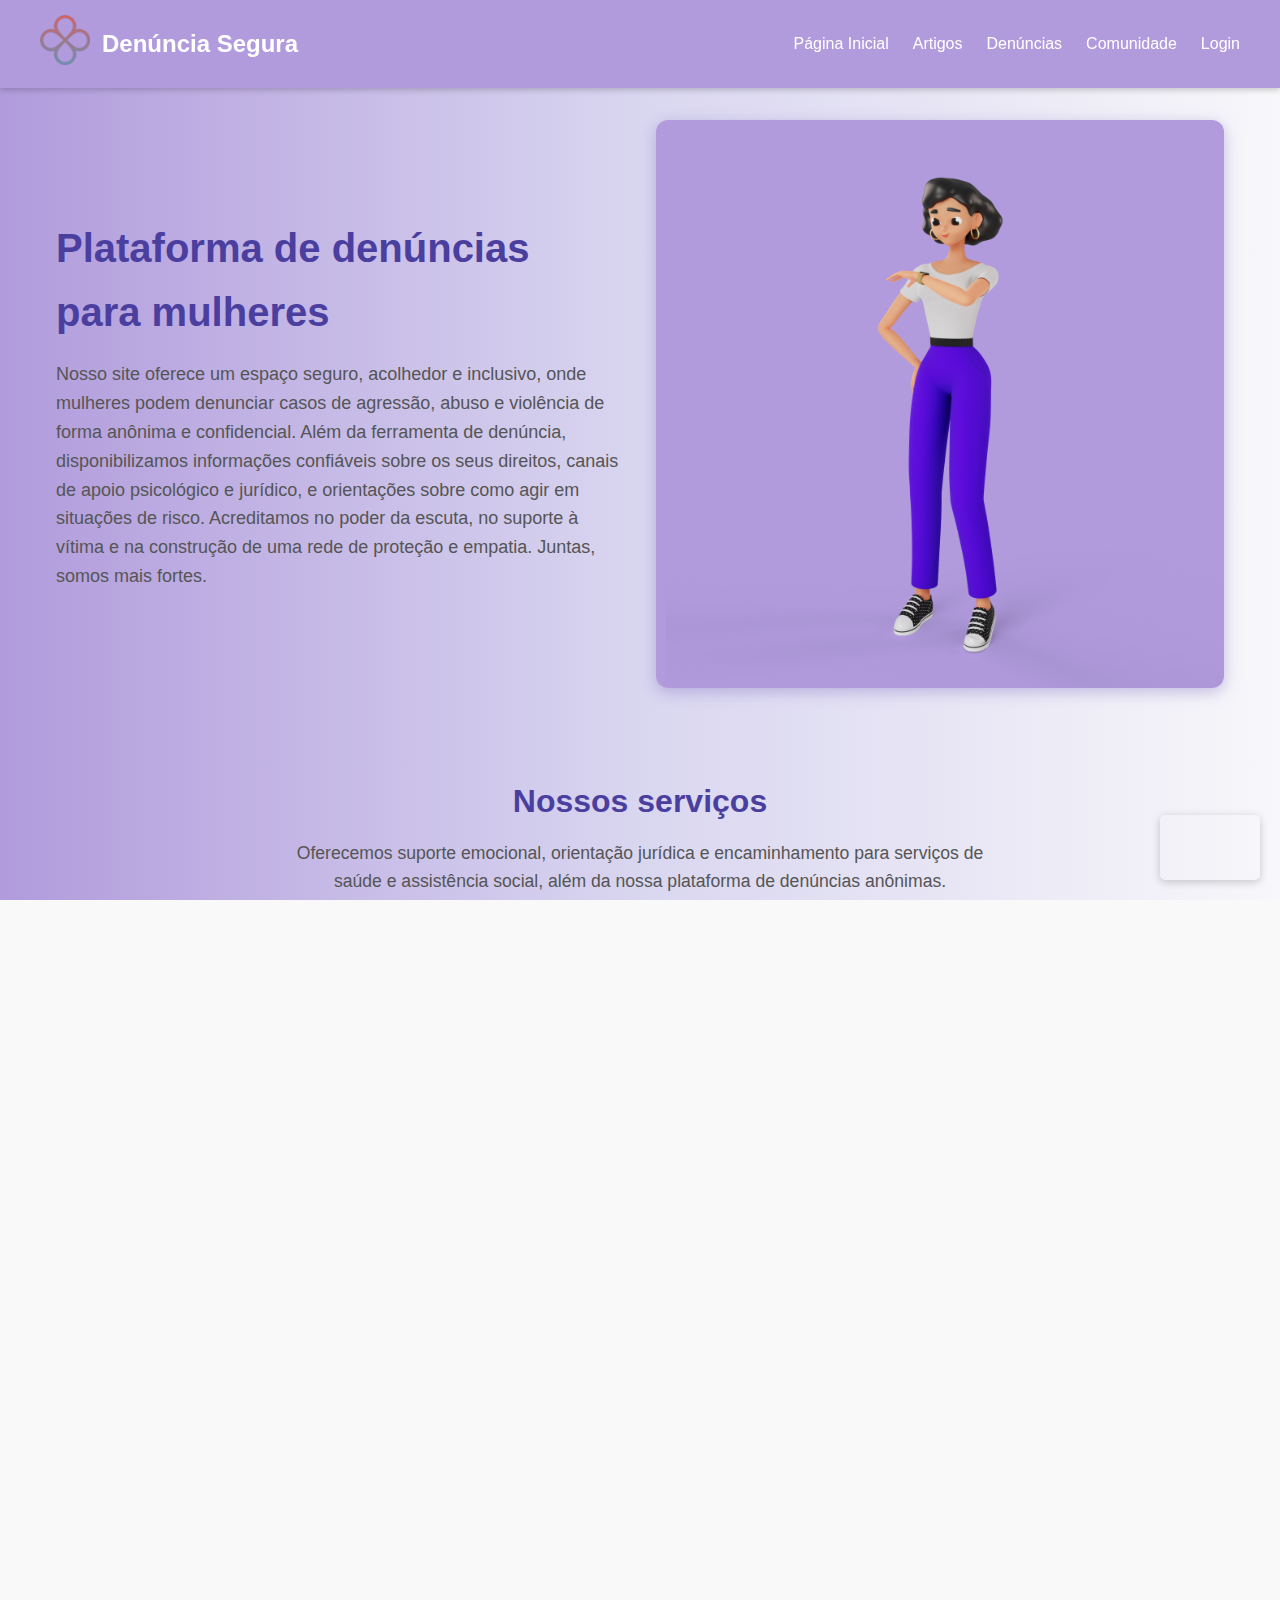
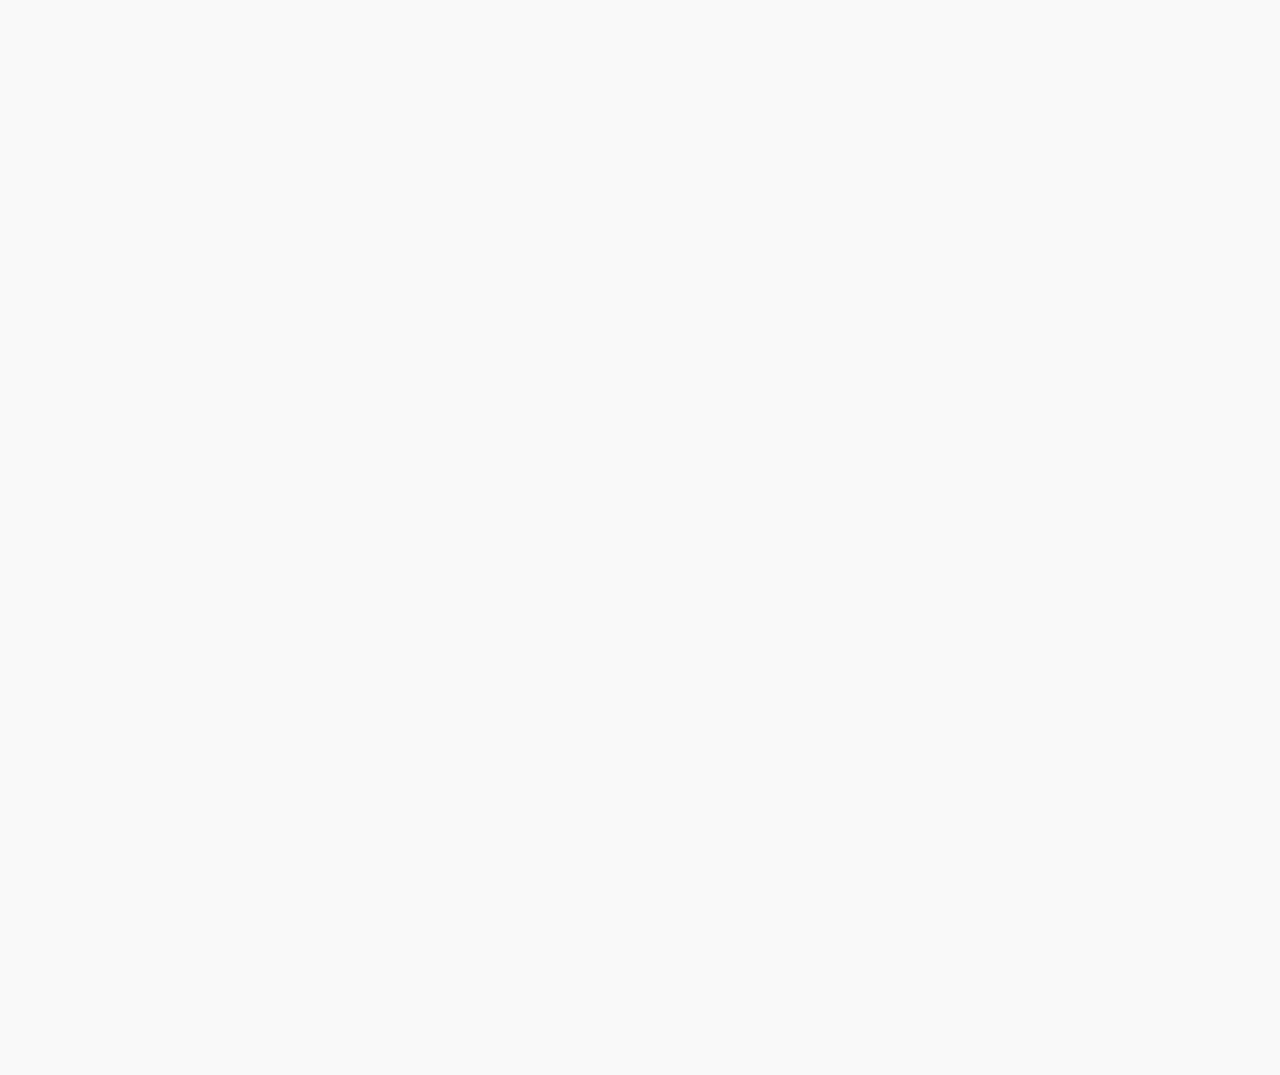
<file: denuncia/front/index.html>
<!DOCTYPE html>
<html lang="pt-BR">
<head>
    <meta charset="UTF-8" />
    <meta name="viewport" content="width=device-width, initial-scale=1.0" />
    
    <!-- Favicons (sem espaços no caminho, renomeie sua pasta para 'site-denuncia' por exemplo) -->
    <link rel="apple-touch-icon" sizes="180x180" href="site-denuncia/imagens/favicon/apple-touch-icon.png" />
    <link rel="icon" type="image/png" sizes="32x32" href="site-denuncia/imagens/favicon/favicon-32x32.png" />
    <link rel="icon" type="image/png" sizes="16x16" href="site-denuncia/imagens/favicon/favicon-16x16.png" />
    <link rel="manifest" href="site-denuncia/imagens/favicon/site.webmanifest" />
    
    <!-- Logo como favicon -->
    <link rel="icon" type="image/png" sizes="32x32" href="imagens/logo.png" />
    
    <title>Denúncia Segura</title>
    
    <!-- Estilos -->
    <link rel="stylesheet" href="css/index.css" />
    <link rel="stylesheet" href="css/style.css" />
    <link rel="stylesheet" href="css/buttonEmer.css" />
    <link rel="stylesheet" href="css/artigos.css" />
    
    <!-- Fonte Google Poppins -->
    <link href="https://fonts.googleapis.com/css2?family=Poppins:wght@400;600&display=swap" rel="stylesheet" />
    <link href="https://fonts.googleapis.com/css2?family=Roboto&display=swap" rel="stylesheet">


</head>
<body>
    <div id="preloader">
        <div class="loader"></div>
    </div>

    <header>
        <div class="header-container">
            <div class="logo">
                <a href="index.html">
                    <img src="imagens/logo.png" alt="Logo" />
                </a>
                <h1>Denúncia Segura</h1>
            </div>
            <nav>
                <ul>
                    <li class="underline-hover-effect"><a href="index.html">Página Inicial</a></li>
                    <li class="underline-hover-effect"><a href="NossosArtigos.html">Artigos</a></li>
                    <li class="underline-hover-effect"><a href="Denuncias.html">Denúncias</a></li>
                    <li class="underline-hover-effect"><a href="Comunidade.html">Comunidade</a></li>
                    <li class="underline-hover-effect"><a href="login.html">Login</a></li>
                    <li class="underline-hover-effect" id="userMenu" style="display: none;">
                        <a href="perfil-user.html" id="nomeUsuario">Minha Conta</a>
                    </li>
                </ul>

                <div id="emergencyButtonContainer">
                    <button id="emergencyButton" onclick="handleEmergency()"></button>
                </div>
            </nav>
        </div>
    </header>

    <main>
        <section id="home" class="hero">
            <div class="hero-text">
                <h2>Plataforma de denúncias para mulheres</h2>
                <p>
                    Nosso site oferece um espaço seguro, acolhedor e inclusivo, onde mulheres podem denunciar casos de agressão, abuso e violência de forma anônima e confidencial. Além da ferramenta de denúncia, disponibilizamos informações confiáveis sobre os seus direitos, canais de apoio psicológico e jurídico, e orientações sobre como agir em situações de risco. Acreditamos no poder da escuta, no suporte à vítima e na construção de uma rede de proteção e empatia. Juntas, somos mais fortes.
                </p>
            </div>
            <div class="hero-image">
                <img class="big" src="imagens/mulherhora.jpg" alt="Ilustração de mulheres" />
            </div>
        </section>

        <section id="servicos" class="services">
            <h2>Nossos serviços</h2>
            <p>
                Oferecemos suporte emocional, orientação jurídica e encaminhamento para serviços de saúde e assistência social, além da nossa plataforma de denúncias anônimas.
            </p>
            <div class="service-cards">
                <div class="service-card">
                    <img src="imagens/lupa.png" alt="Comunidade de Apoio" />
                    <h3>Comunidade de Apoio</h3>
                    <p>Conecte-se com outras mulheres em situações similares, compartilhe experiências e encontre apoio mútuo em um espaço seguro.</p>
                </div>
                <div class="service-card">
                    <img src="imagens/medkit.png" alt="Assistência Emergencial" />
                    <h3>Assistência Emergencial</h3>
                    <p>Acesse recursos de cuidado emergencial, incluindo orientação sobre como lidar com situações de crise e encaminhamento para serviços de saúde.</p>
                </div>
                <div class="service-card">
                    <img src="imagens/cellphone.png" alt="Denúncia Anônima e Segura" style="width: 42px;" />
                    <h3>Denúncia Anônima e Segura</h3>
                    <p>Faça denúncias online de forma anônima e segura contra qualquer forma de violência, garantindo sua privacidade e proteção.</p>
                </div>
            </div>
        </section>

        <section id="educacao" class="education">
            <div class="education-image">
                <img src="imagens/educacaoeconscientizacao.png" alt="Educação e Conscientização" width="400px" />
            </div>
            <div class="education-text">
                <h2>Educação e Conscientização</h2>
                <p>
                    Entenda os sinais de alerta e aprenda como você pode ajudar a si mesma ou a alguém que você conhece a sair de uma situação de violência. Educar-se é o primeiro passo para combater o problema. Amplie seu conhecimento e faça a diferença
                    <span id="pontos">...</span
                    ><span id="mais">
                        Para sair de uma situação de violência, é essencial ter um plano e buscar apoio. Reconheça os sinais de abuso, como físico, emocional, psicológico, sexual e econômico, e compartilhe sua situação com amigos, familiares ou colegas de trabalho. Converse com organizações especializadas em violência doméstica, que podem oferecer orientação, apoio emocional e assistência legal. Priorize sua segurança, buscando ajuda imediatamente em situações de violência iminente, seja chamando a polícia ou buscando abrigo em um local seguro. Lembre-se, sair de uma situação de violência pode ser desafiador, mas você não está sozinha, e existem recursos e pessoas dispostas a ajudar.
                    </span>
                </p>
                <button onclick="leiaMais()" id="btnLeiaMais">Saiba Mais</button>
            </div>
        </section>

        <section class="recursos">
            <div class="recursos-text">
                <h2>Recursos de Apoio e Orientação Legal</h2>
                <p>
                    Aqui você encontrará uma lista abrangente de organizações de apoio às mulheres, linhas diretas de assistência disponíveis 24 horas por dia, 7 dias por semana, e informações sobre seus direitos legais como vítima de violência.
                </p>
                <a href="NossosArtigos.html" class="button">Saiba mais</a>
            </div>
            <div class="recursos-image">
                <img src="imagens/recursosimg.png" alt="Recursos de Apoio e orientação Legal" width="400px" />
            </div>
        </section>
    </main>

    <footer class="footer">
        <div class="footer-container">
            <div class="footer-left">
                <div class="logo-container">
                    <img src="imagens/logo.png" alt="Logo" class="footer-logo" />
                    <h2>Denúncia Segura</h2>
                </div>
                <p>
                    Com essa plataforma digital dedicada à denúncia de violência contra mulheres, podemos fornecer um ambiente seguro, anônimo e acessível para que as vítimas compartilhem suas experiências, obtenham informações sobre seus direitos, e se conectem a recursos de apoio e assistência.
                </p>
                <p>&copy; DenúnciaSegura PTY LTD 2024. Todos os direitos reservados.</p>
            </div>
            <div class="footer-right">
                <h3>Ajuda</h3>
                <ul>
                    <li><a href="Denuncias.html">Centro de denúncias</a></li>
                    <li><a href="#contato-suporte">Contate suporte</a></li>
                    <li><a href="#instrucoes">Instruções</a></li>
                    <li><a href="#como-funciona">Como funciona</a></li>
                </ul>
            </div>
        </div>
    </footer>

    <script src="js/funcEmerButton.js"></script>
    <script src="js/script.js"></script>
</body>
</html>
</file>
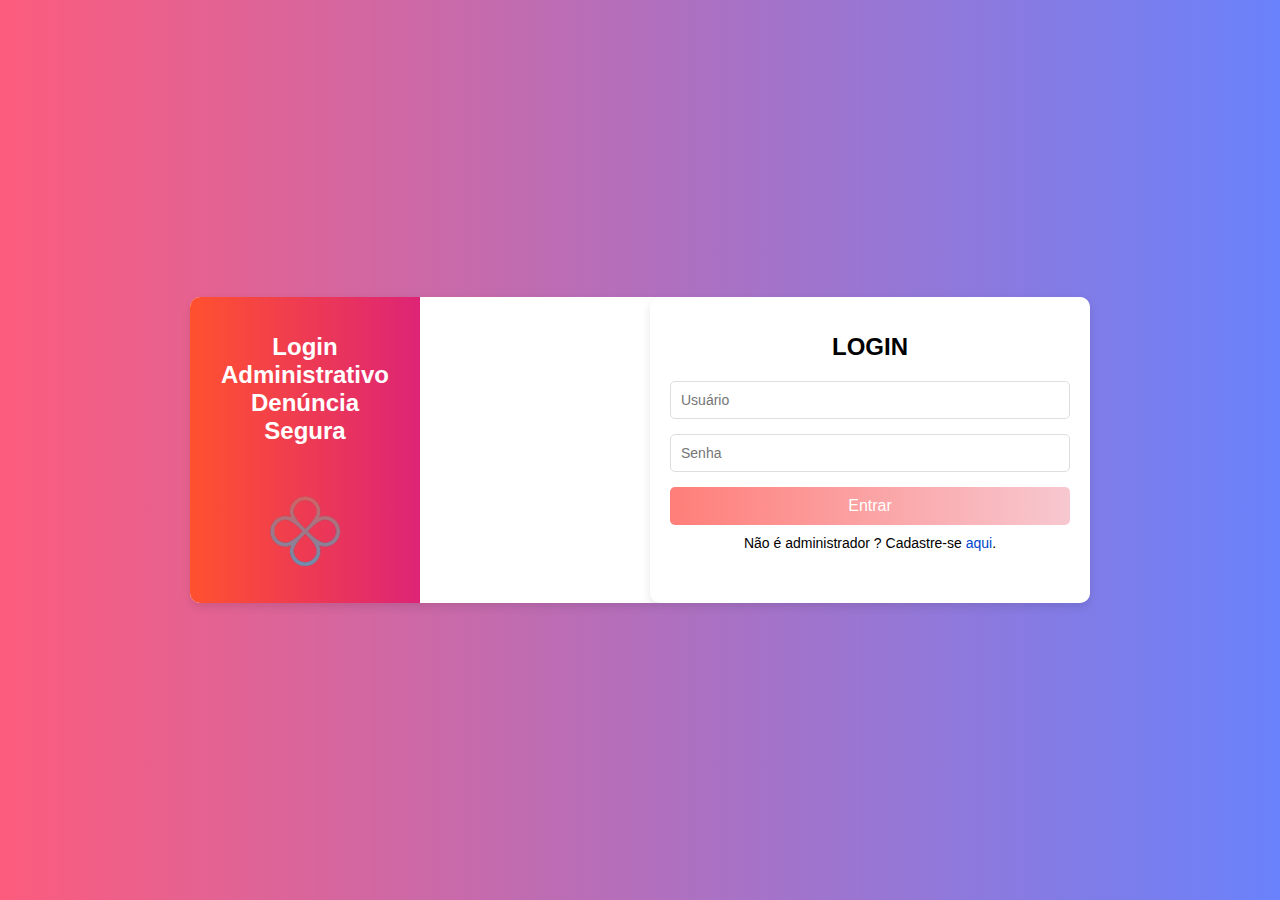
<file: denuncia/front/admin-login.html>
<!DOCTYPE html>
<html lang="pt-BR">
<head>
    <meta charset="UTF-8">
    <meta name="viewport" content="width=device-width, initial-scale=1.0">
    <title>Login Administrativo</title>
    <link rel="stylesheet" href="css/styleloginadm.css">
</head>
<body>
    <div class="main-login">
        <div class="left-login">
            <h1>Login Administrativo<br>Denúncia Segura</h1>
            <a href="index.html">
                <img src="imagens/iconelogin.png" class="left-loginimg">
            </a>
        </div>
        <div class="righ-login"></div>
        <div class="card-login">
            <h1>LOGIN</h1>
            <form id="loginForm"> <!-- Adicionado o ID loginForm -->
                <div class="textfield">
                    <label for="usuario"></label>
                    <input type="text" id="username" placeholder="Usuário"> <!-- Corrigido o ID -->
                </div>
            
                <div class="textfield">
                    <label for="Senha"></label>
                    <input type="password" id="password" placeholder="Senha"> <!-- Corrigido o ID -->
                </div>
            
                <button type="submit" class="btn-login">Entrar</button> <!-- Removido o onclick -->
                <p>Não é administrador ? Cadastre-se <a href="Cadastro.html">aqui</a>.</p>
            </form>
        </div>
    </div>

    <script src="js/admin-login.js"></script> 
</body>
</html>
</file>
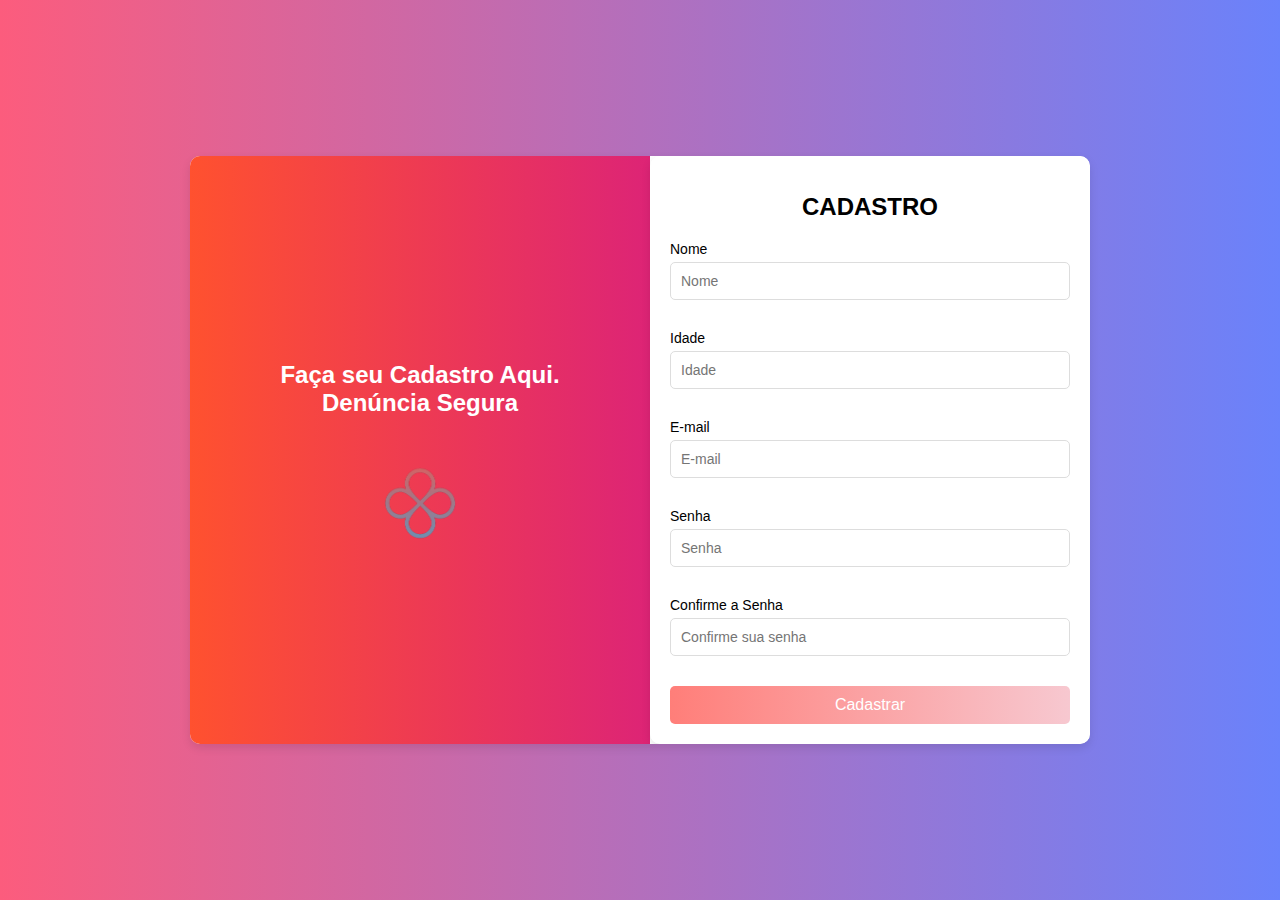
<file: denuncia/front/Cadastro.html>
<!DOCTYPE html>
<html lang="pt-BR">
<head>
    <meta charset="UTF-8">
    <meta name="viewport" content="width=device-width, initial-scale=1.0">
    <title>Cadastro</title>
    <link rel="shortcut icon" href="imagens/logo.png" sizes="16x16">
    <link rel="stylesheet" href="css/cadastro2.css">
    <link rel="stylesheet" href="css/buttonEmer.css"> 
</head>
<body>
    <div id="emergencyButtonContainer">
        <button id="emergencyButton" onclick="handleEmergency()"></button>
    </div>
    <div class="main-login">
        <div class="left-login">
            <h1>Faça seu Cadastro Aqui.<br>Denúncia Segura</h1>
            <a href="index.html">
                <img src="imagens/iconelogin.png" class="left-loginimg">
            </a>
        </div>
        <div class="right-login"></div>
        <form class="card-login" id="cadastroForm">
            <h1>CADASTRO</h1>
            <div class="textfield">
                <label for="name">Nome</label>
                <input type="text" id="name" placeholder="Nome" required>
            </div>
            <div class="textfield">
                <label for="age">Idade</label>
                <input type="number" id="age" placeholder="Idade" required>
            </div>
            <div class="textfield">
                <label for="email">E-mail</label>
                <input type="email" id="email" placeholder="E-mail" required>
            </div>
            <div class="textfield">
                <label for="senha">Senha</label>
                <input type="password" id="senha" placeholder="Senha" required>
            </div>
            <div class="textfield">
                <label for="confirmaSenha">Confirme a Senha</label>
                <input type="password" id="confirmaSenha" placeholder="Confirme sua senha" required>
            </div>
            <button type="submit" class="btn-login">Cadastrar</button>
        </form>
    </div>

    <script src="js/funcEmerButton.js"></script>
    <script>
        document.getElementById('cadastroForm').addEventListener('submit', async function(e) {
            e.preventDefault();
            
            const nome = document.getElementById('name').value;
            const email = document.getElementById('email').value;
            const senha = document.getElementById('senha').value;
            const confirmaSenha = document.getElementById('confirmaSenha').value;
            const idade = parseInt(document.getElementById('age').value, 10);
            
            if (senha !== confirmaSenha) {
                alert('As senhas não coincidem!');
                return;
            }

            try {
                const res = await fetch('/usuarios/register', {
                    method: 'POST',
                    headers: { 'Content-Type': 'application/json' },
                    body: JSON.stringify({ nome, email, senha, idade })
                });

                const data = await res.json();
                if (res.ok) {
                    alert('Usuário cadastrado com sucesso!');
                    window.location.href = 'login.html';
                } else {
                    alert('Erro: ' + data.detalhe);
                }
            } catch (err) {
                alert('Erro ao conectar com o servidor.');
                console.error(err);
            }
        });
    </script>
</body>
</html>
</file>
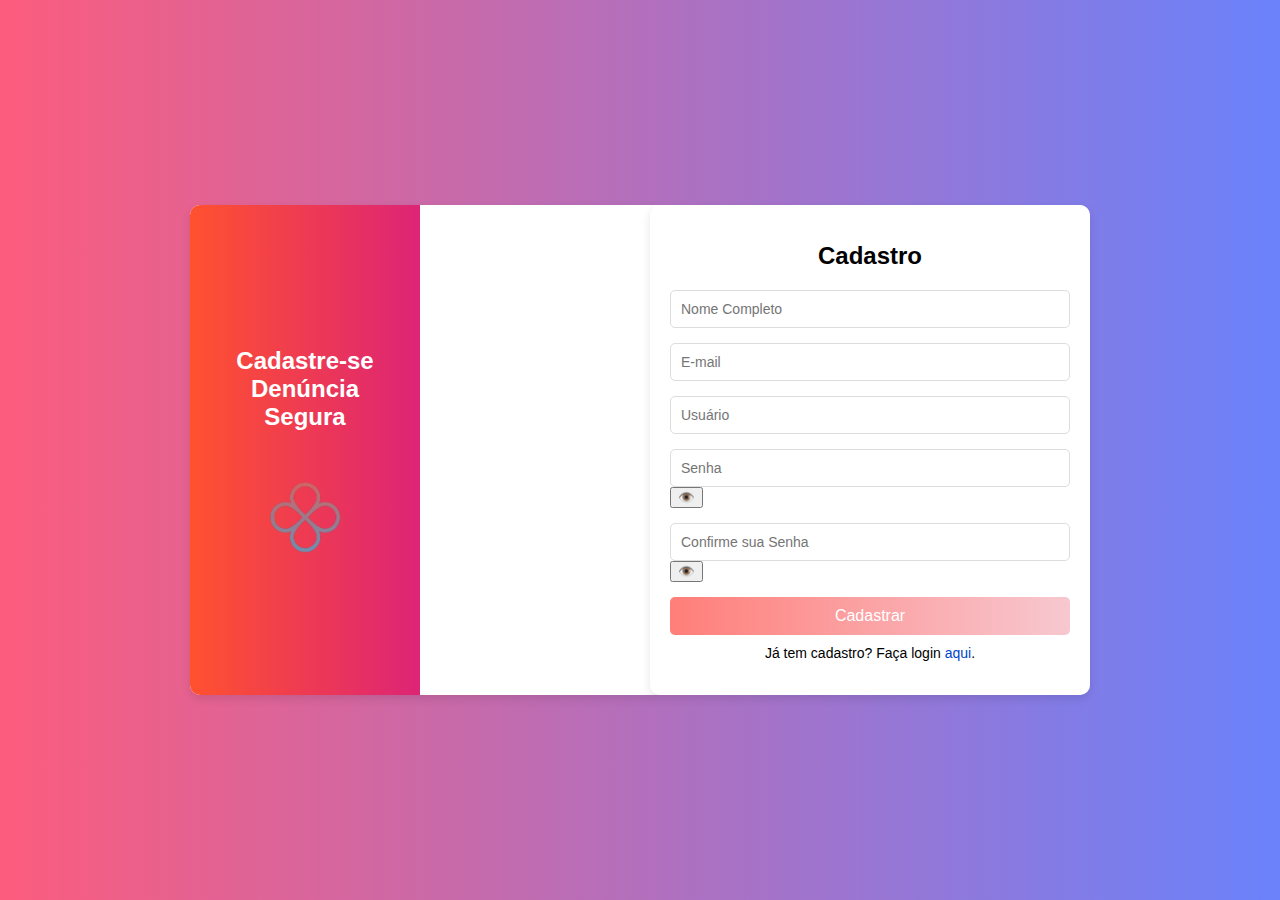
<file: denuncia/front/cadastro2.html>
<!DOCTYPE html>
<html lang="pt-BR">
<head>
    <meta charset="UTF-8">
    <meta name="viewport" content="width=device-width, initial-scale=1.0">
    <title>Cadastro</title>
    <link rel="shortcut icon" href="imagens/logo.png" sizes="16x16">
    <link rel="stylesheet" href="css/styleloginadm.css"> <!-- Reutilizando o estilo do login -->
</head>
<body>
    <div class="main-login">
        <div class="left-login">
            <h1>Cadastre-se<br>Denúncia Segura</h1>
            <a href="index.html">
                <img src="imagens/iconelogin.png" class="left-loginimg">
            </a>
        </div>
        <div class="righ-login"></div>
        <div class="card-login">
            <h1>Cadastro</h1>
            <form id="cadastroForm">
                <div class="textfield">
                    <label for="nome"></label>
                    <input type="text" id="nome" placeholder="Nome Completo" required>
                </div>
                <div class="textfield">
                    <label for="email"></label>
                    <input type="email" id="email" placeholder="E-mail" required>
                </div>
                <div class="textfield">
                    <label for="usuario"></label>
                    <input type="text" id="usuario" placeholder="Usuário" required>
            </div>
            <div class="textfield">
                <label for="senha"></label>
                <input type="password" id="senha" placeholder="Senha" required>
                <button type="button" class="toggle-password" onclick="togglePassword('senha')">👁️</button>
            </div>
            <div class="textfield">
                <label for="confirmaSenha"></label>
                <input type="password" id="confirmaSenha" placeholder="Confirme sua Senha" required>
                <button type="button" class="toggle-password" onclick="togglePassword('confirmaSenha')">👁️</button>
            </div>
                <button type="submit" class="btn-login">Cadastrar</button>
                <p>Já tem cadastro? Faça login <a href="login.html">aqui</a>.</p>
            </form>
        </div>
    </div>
    <script>
        document.getElementById("cadastroForm").addEventListener("submit", function(event) {
            event.preventDefault();
    
            const usuario = document.getElementById("usuario").value.trim();
            const nome = document.getElementById("nome").value.trim();
            const email = document.getElementById("email").value.trim();
            const senha = document.getElementById("senha").value.trim();
            const confirmaSenha = document.getElementById("confirmaSenha").value.trim();
    
            if (senha !== confirmaSenha) {
                alert("As senhas não coincidem!");
                return;
            }
    
            // Simula o cadastro (salvando no localStorage para teste)
            const usuarios = JSON.parse(localStorage.getItem("usuarios")) || [];
            usuarios.push({ usuario, nome, email, senha });
            localStorage.setItem("usuarios", JSON.stringify(usuarios));
    
            alert("Cadastro realizado com sucesso!");
            window.location.href = "login.html";
        });

    function togglePassword(fieldId) {
        const field = document.getElementById(fieldId);
        if (field.type === "password") {
            field.type = "text";
        } else {
            field.type = "password";
        }
    }

    </script>
</body>
</html>
</file>
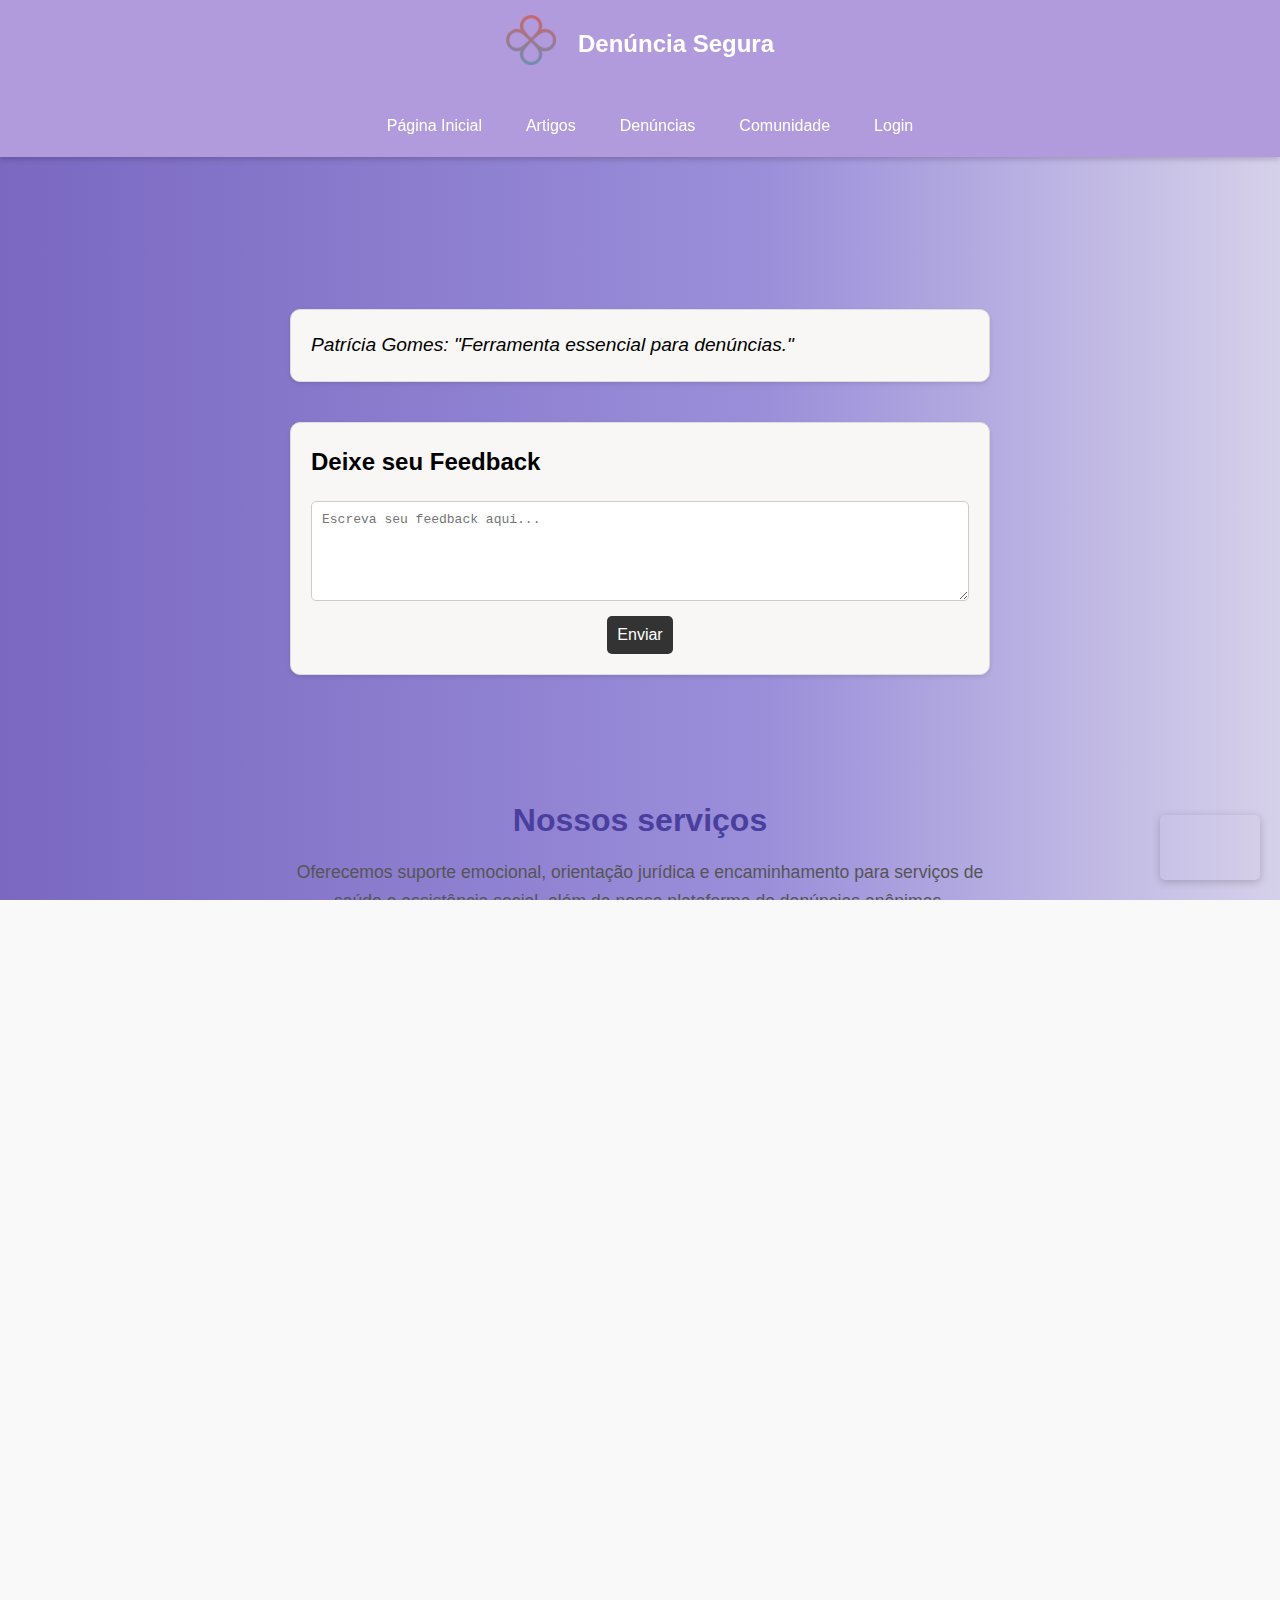
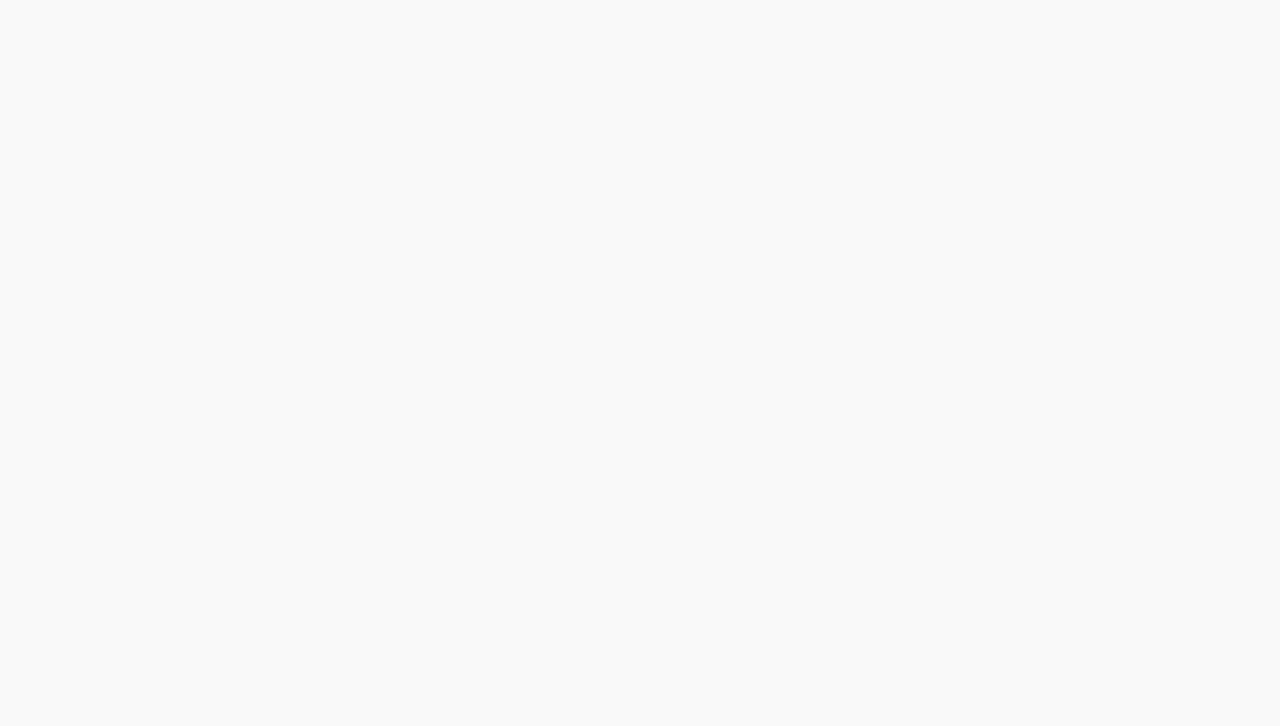
<file: denuncia/front/Comunidade.html>
<!DOCTYPE html>
<html lang="pt-BR">
<head>
    <meta charset="UTF-8">
    <meta name="viewport" content="width=device-width, initial-scale=1.0">
    <link rel="apple-touch-icon" sizes="180x180" href="Site de denuncia para mulheres/imagens/favicon/apple-touch-icon.png">
    <link rel="icon" type="image/png" sizes="32x32" href="/Site de denuncia para mulheres/imagens/favicon/favicon-32x32.png">
    <link rel="icon" type="image/png" sizes="16x16" href="/Site de denuncia para mulheres/imagens/favicon/favicon-16x16.png">
    <link rel="manifest" href="/Site de denuncia para mulheres/imagens/favicon/site.webmanifest">
    <link rel="shortcut icon" href="imagens/logo.png" sizes="16x16">
    <title>Denúncia Segura</title>
    <link rel="stylesheet" href="css/style.css">
    <link rel="stylesheet" href="css/stylecomunidade.css">
    <link rel="stylesheet" href="css/buttonEmer.css">
    <link rel="stylesheet" href="css/artigos.css">
</head>
<body class="pagina-atual">
    
    <header>
        <div class="header-container">
            <div class="logo">
                <a href="index.html">
                    <img src="imagens/logo.png" alt="Logo">
                </a>
                <h1>Denúncia Segura</h1>
            </div>
            <nav>
                <ul class="nav-list">
                    <li class="underline-hover-effect"><a href="index.html">Página Inicial</a></li>
                    <li class="underline-hover-effect"><a href="NossosArtigos.html">Artigos</a></li>
                    <li class="underline-hover-effect"><a href="Denuncias.html">Denúncias</a></li>
                    <li class="underline-hover-effect"><a href="Comunidade.html">Comunidade</a></li>
                    <li class="underline-hover-effect"><a href="login.html">Login</a></li>
                </ul>
                    <button id="emergencyButton" onclick="handleEmergency()"></button>
            </nav>
        </div>
    </header>

    <main>
        <section class="feedback-section">
            <div class="feedback-container">
                <div class="feedback">
                    <p id="feedback-text">Patrícia Gomes: "Ferramenta essencial para denúncias."</p>
                </div>
            </div>

            <div class="feedback-form-container">
                <h2 id="feedback-usuario">Deixe seu Feedback</h2>
                <form id="feedback-form">
                    <textarea id="feedback-input" placeholder="Escreva seu feedback aqui..." required></textarea>
                    <button type="submit">Enviar</button>
                </form>
            </div>
        </section>

        <section id="servicos" class="services">
            <h2>Nossos serviços</h2>
            <p>Oferecemos suporte emocional, orientação jurídica e encaminhamento para serviços de saúde e assistência social, além da nossa plataforma de denúncias anônimas.</p>
            <div class="service-cards">
                <div class="service-card">
                    <img src="imagens/lupa.png" alt="Comunidade de Apoio">
                    <h3>Comunidade de Apoio</h3>
                    <p>Conecte-se com outras mulheres em situações similares, compartilhe experiências e encontre apoio mútuo em um espaço seguro.</p>
                </div>
                <div class="service-card">
                    <img src="imagens/medkit.png" alt="Assistência Emergencial">
                    <h3>Assistência Emergencial</h3>
                    <p>Acesse recursos de cuidado emergencial, incluindo orientação sobre como lidar com situações de crise e encaminhamento para serviços de saúde.</p>
                </div>
                <div class="service-card">
                    <img src="imagens/cellphone.png" alt="Denúncia Anônima e Segura" style="width: 42px;">
                    <h3>Denúncia Anônima e Segura</h3>
                    <p>Faça denúncias online de forma anônima e segura contra qualquer forma de violência, garantindo sua privacidade e proteção.</p>
                </div>
            </div>
        </section>
    </main>
    
    <h2>Delegacias para Mulheres por perto📍</h2>
    <div class="map-div">
        <iframe class="responsive-iframe"src="https://www.google.com/maps/embed?pb=!1m16!1m12!1m3!1d19258998.71279761!2d-44.68370209284434!3d-15.68451507673397!2m3!1f0!2f0!3f0!3m2!1i1024!2i768!4f13.1!2m1!1sdelegacia%20da%20mulher!5e0!3m2!1spt-BR!2sbr!4v1726622436492!5m2!1spt-BR!2sbr" width="1000" height="300" style="border:0;" allowfullscreen="true" loading="eager" referrerpolicy="no-referrer-when-downgrade"></iframe>
    </div>
    <br>
    <br>
    <br><br>
    <br>
    <br>
    <footer class="footer2">
        <div class="footer-container2">
            <div class="footer-left2">
                <div class="logo-container2">
                    <img src="imagens/logo.png" alt="Logo" class="footer-logo">
                    <h2>Denúncia Segura</h2>
                </div>
                <p>
                    Com essa plataforma digital dedicada à denúncia de violência contra mulheres, podemos fornecer um ambiente seguro, anônimo e acessível para que as vítimas compartilhem suas experiências, obtenham informações sobre seus direitos, e se conectem a recursos de apoio e assistência.
                </p>
                <p>&copy; DenúnciaSegura PTY LTD 2024. Todos os direitos reservados.</p>
            </div>
            <div class="footer-right">
                <h3>Ajuda</h3>
                <ul>
                    <li><a href="#centro-de-denuncias">Centro de denúncias</a></li>
                    <li><a href="#contato-suporte">Contate suporte</a></li>
                    <li><a href="#instrucoes">Instruções</a></li>
                    <li><a href="#como-funciona">Como funciona</a></li>
                </ul>
            </div>
        </div>
    </footer>
    <script src="js/script.js"></script>
    <script src="js/scriptcomunidade.js"></script>
    <script src="js/funcEmerButton.js"></script>
</body>
</html>
</file>
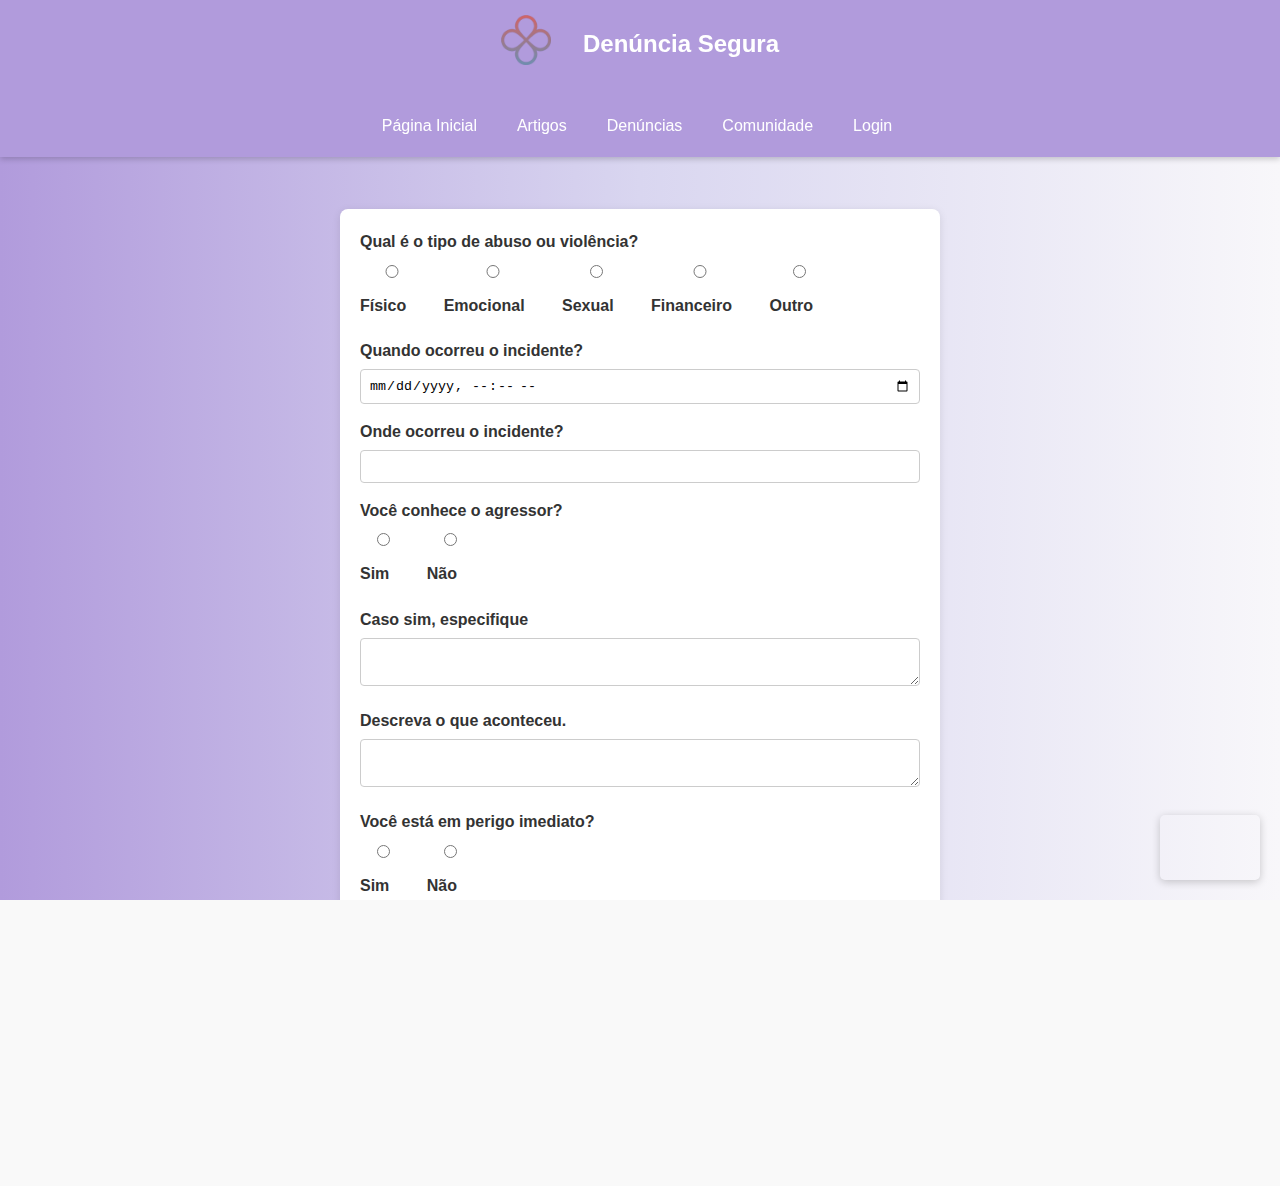
<file: denuncia/front/Denuncias.html>
<!DOCTYPE html>
<html lang="pt-BR">
<head>
    <meta charset="UTF-8">
    <meta name="viewport" content="width=device-width, initial-scale=1.0">
    <link rel="apple-touch-icon" sizes="180x180" href="imagens/favicon/apple-touch-icon.png">
    <link rel="icon" type="image/png" sizes="32x32" href="imagens/favicon/favicon-32x32.png">
    <link rel="icon" type="image/png" sizes="16x16" href="imagens/favicon/favicon-16x16.png">
    <link rel="manifest" href="imagens/favicon/site.webmanifest">
    <link rel="shortcut icon" href="imagens/logo.png" sizes="16x16">
    <title>Denúncia Segura</title>
    <link rel="stylesheet" href="css/denuncias.css">
    <link rel="stylesheet" href="css/style.css">
    <link rel="stylesheet" href="css/styledenuncia.css">
    <link rel="stylesheet" href="css/buttonEmer.css">
    <link rel="stylesheet" href="css/artigos.css">    
</head>
<body>
    <header>
        <div class="header-container">
            <div class="logo">
                <a href="index.html">
                    <img src="imagens/logo.png" alt="Logo">
                </a>
                <h1>Denúncia Segura</h1>
            </div>
            <nav>
                <ul>
                    <li class="underline-hover-effect"><a href="index.html">Página Inicial</a></li>
                    <li class="underline-hover-effect"><a href="NossosArtigos.html">Artigos</a></li>
                    <li class="underline-hover-effect"><a href="Denuncias.html">Denúncias</a></li>
                    <li class="underline-hover-effect"><a href="Comunidade.html">Comunidade</a></li>
                    <li class="underline-hover-effect"><a href="login.html">Login</a></li>
                </ul>
                <div id="emergencyButtonContainer">
                    <button id="emergencyButton" onclick="handleEmergency()"></button>
                </div>
            </nav>
        </div>
    </header>
    <main>
        <form id="denunciaForm">
            <label for="tipoAbuso">Qual é o tipo de abuso ou violência?</label>
            <div class="radio-group">
                <label>
                    <input type="radio" name="tipoAbuso" value="Fisico" required> Físico
                </label>
                <label>
                    <input type="radio" name="tipoAbuso" value="Emocional" required> Emocional
                </label>
                <label>
                    <input type="radio" name="tipoAbuso" value="Sexual" required> Sexual
                </label>
                <label>
                    <input type="radio" name="tipoAbuso" value="Financeiro" required> Financeiro
                </label>
                <label>
                    <input type="radio" name="tipoAbuso" value="Outro" required> Outro
                </label>
            </div>
        
            <label for="dataIncidente">Quando ocorreu o incidente?</label>
            <input type="datetime-local" id="dataIncidente" name="dataIncidente" required>
        
            <label for="localIncidente">Onde ocorreu o incidente?</label>
            <input type="text" id="localIncidente" name="localIncidente" required>
        
            <label for="conheceAgressor">Você conhece o agressor?</label>
            <div class="radio-group">
                <label>
                    <input type="radio" name="conheceAgressor" value="Sim" required> Sim
                </label>
                <label>
                    <input type="radio" name="conheceAgressor" value="Não" required> Não
                </label>
            </div>
        
            <label for="especificacaoAgressor">Caso sim, especifique</label>
            <textarea id="especificacaoAgressor" name="especificacaoAgressor"></textarea>
        
            <label for="descricaoIncidente">Descreva o que aconteceu.</label>
            <textarea id="descricaoIncidente" name="descricaoIncidente" required></textarea>
        
            <label for="perigoImediato">Você está em perigo imediato?</label>
            <div class="radio-group">
                <label>
                    <input type="radio" name="perigoImediato" value="Sim" required> Sim
                </label>
                <label>
                    <input type="radio" name="perigoImediato" value="Não" required> Não
                </label>
            </div>
        
            <label for="ajudaBuscada">Você já procurou ajuda de algum serviço ou autoridade?</label>
            <input type="text" id="ajudaBuscada" name="ajudaBuscada">
        
            <label for="contato">Como prefere ser contatada para acompanhamento?</label>
            <input type="text" id="contato" name="contato" required>
        
            <button type="submit">Enviar Denúncia</button>
        </form>
    </main>
    
    <script src="js/scriptdenuncia.js"></script>
    <script src="js/script.js"></script>
    <script src="js/scriptcomunidade.js"></script>
    <script src="js/funcEmerButton.js"></script>
</body>
</html>
</file>
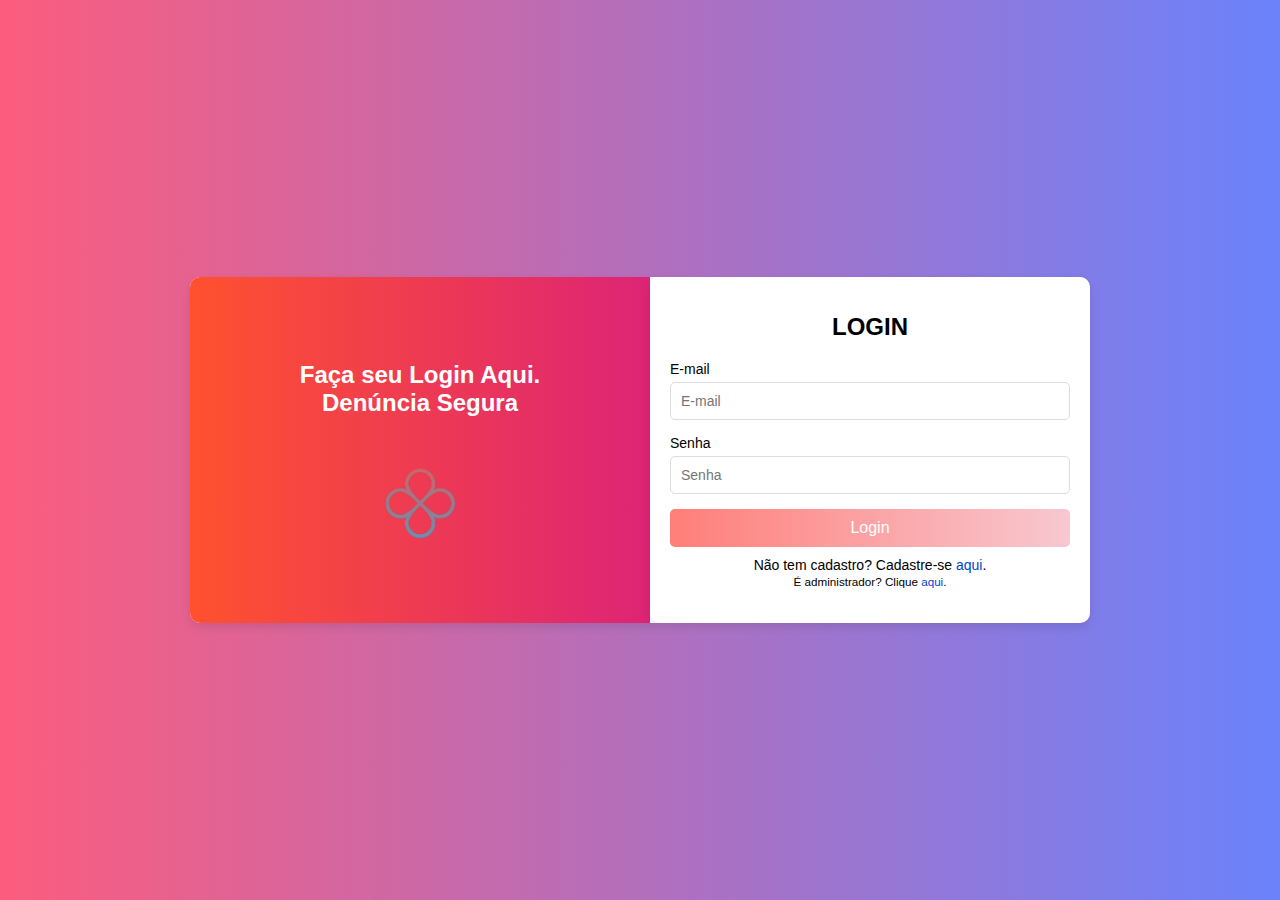
<file: denuncia/front/login.html>
<!DOCTYPE html>
<html lang="pt-BR">
<head>
    <meta charset="UTF-8">
    <meta name="viewport" content="width=device-width, initial-scale=1.0">
    <title>Login</title>
    <link rel="shortcut icon" href="imagens/logo.png" sizes="16x16">
    <link rel="stylesheet" href="css/styleloginadm.css">
    <link rel="stylesheet" href="css/buttonEmer.css">
</head>
<body>
    <div id="emergencyButtonContainer">
        <button id="emergencyButton" onclick="handleEmergency()"></button>
    </div>
    <div class="main-login">
        <div class="left-login">
            <h1>Faça seu Login Aqui.<br>Denúncia Segura</h1>
            <a href="index.html">
                <img src="imagens/iconelogin.png" class="left-loginimg">
            </a>
        </div>
        <div class="right-login"></div>
        <form class="card-login" id="loginForm">
            <h1>LOGIN</h1>
            <div class="textfield">
                <label for="loginEmail">E-mail</label>
                <input type="email" id="loginEmail" placeholder="E-mail" required>
            </div>
            <div class="textfield">
                <label for="loginSenha">Senha</label>
                <input type="password" id="loginSenha" placeholder="Senha" required>
            </div>
            <button type="submit" class="btn-login">Login</button>
            <p>Não tem cadastro? Cadastre-se <a href="Cadastro.html">aqui</a>.
            <br>
               <small>É administrador? Clique <a href="Perfil_adm.html">aqui</a>.</small></p>
        </form>
    </div>
    <script src="js/login.js"></script>
    <script src="js/funcEmerButton.js"></script>
</body>
</html>
</file>
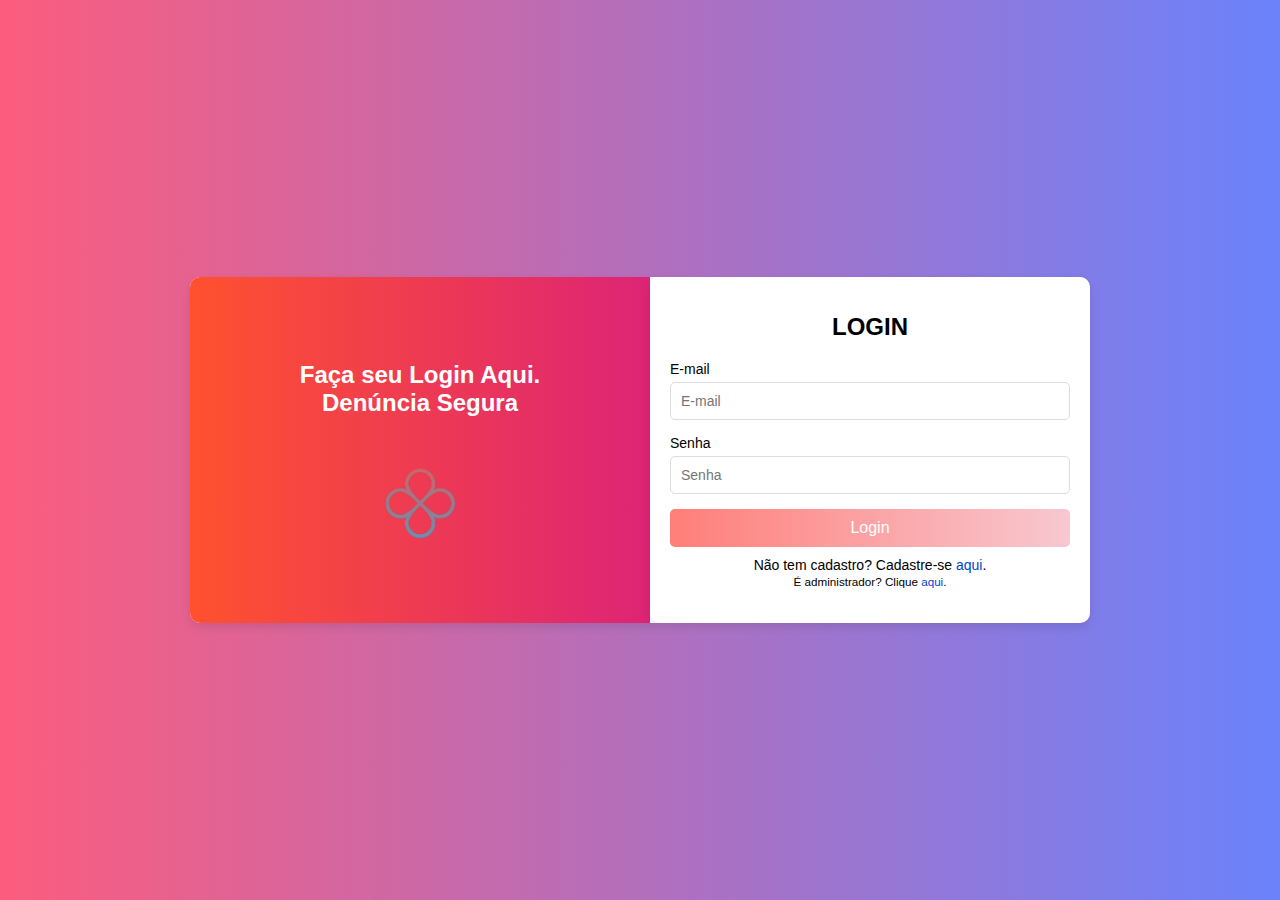
<file: denuncia/front/perfil-user.html>
<!DOCTYPE html>
<html lang="pt-BR">
<head>
    <meta charset="UTF-8">
    <meta name="viewport" content="width=device-width, initial-scale=1.0">
    <title>Perfil</title>
    <link rel="shortcut icon" href="imagens/logo.png">
    <link rel="stylesheet" href="css/Perfil-user.css">
    <link rel="stylesheet" href="css/styledenuncia.css">
    <link rel="stylesheet" href="css/buttonEmer.css">
    <link rel="stylesheet" href="css/style.css">
</head>
<body>
    <header>
        <div class="header-container">
            <div class="logo">
                <a href="index.html">
                    <img src="imagens/logo.png" alt="Logo">
                </a>
                <h1>Denúncia Segura</h1>
            </div>
            <nav>
                <ul class="nav-list">
                    <li class="underline-hover-effect"><a href="index.html">Página Inicial</a></li>
                    <li class="underline-hover-effect"><a href="NossosArtigos.html">Artigos</a></li>
                    <li class="underline-hover-effect"><a href="Denuncias.html">Denúncias</a></li>
                    <li class="underline-hover-effect"><a href="Comunidade.html">Comunidade</a></li>
                </ul>
                <button id="emergencyButton" onclick="handleEmergency()"></button>
            </nav>
        </div>
    </header>
    <div class="profile-container">
        <header class="profile-header">
            <img id="profile-img" src="imagens/img-user.png" alt="Foto de Perfil">
            <h1 id="user-name">Usuário</h1>
            <button onclick="editarPerfil()">Editar Perfil</button>
        </header>

        <section class="contact-info">
            <h2>Informações de Contato</h2>
            <ul>
                <li><strong>Email:</strong> <span id="user-email">xxxx@xxxx.com</span></li>
                <li><strong>Telefone:</strong> <span id="user-phone">xxxx-xxxx</span></li>
            </ul>
        </section>

        <section class="edit-profile" id="editProfileSection" style="display:none;">
            <h2>Editar Perfil</h2>
            <form onsubmit="salvarAlteracoes(); return false;">
                <label for="newName">Novo Nome:</label>
                <input type="text" id="newName">

                <label for="newPhone">Novo Telefone:</label>
                <input type="text" id="newPhone">

                <label for="newImg">Nova Imagem de Perfil:</label>
                <input type="file" id="newImg" accept="image/*">

                <button type="submit">Salvar</button>
            </form>
        </section>
    </div>
    <section class="dlt-section">
        <button onclick="dlt()">Deslogar a conta</button>
    </section>

    <script src="js/script.js"></script>
    <script src="js/funcEmerButton.js"></script>
    <script src="js/perfil-user.js"></script>
</body>
</html>
</file>
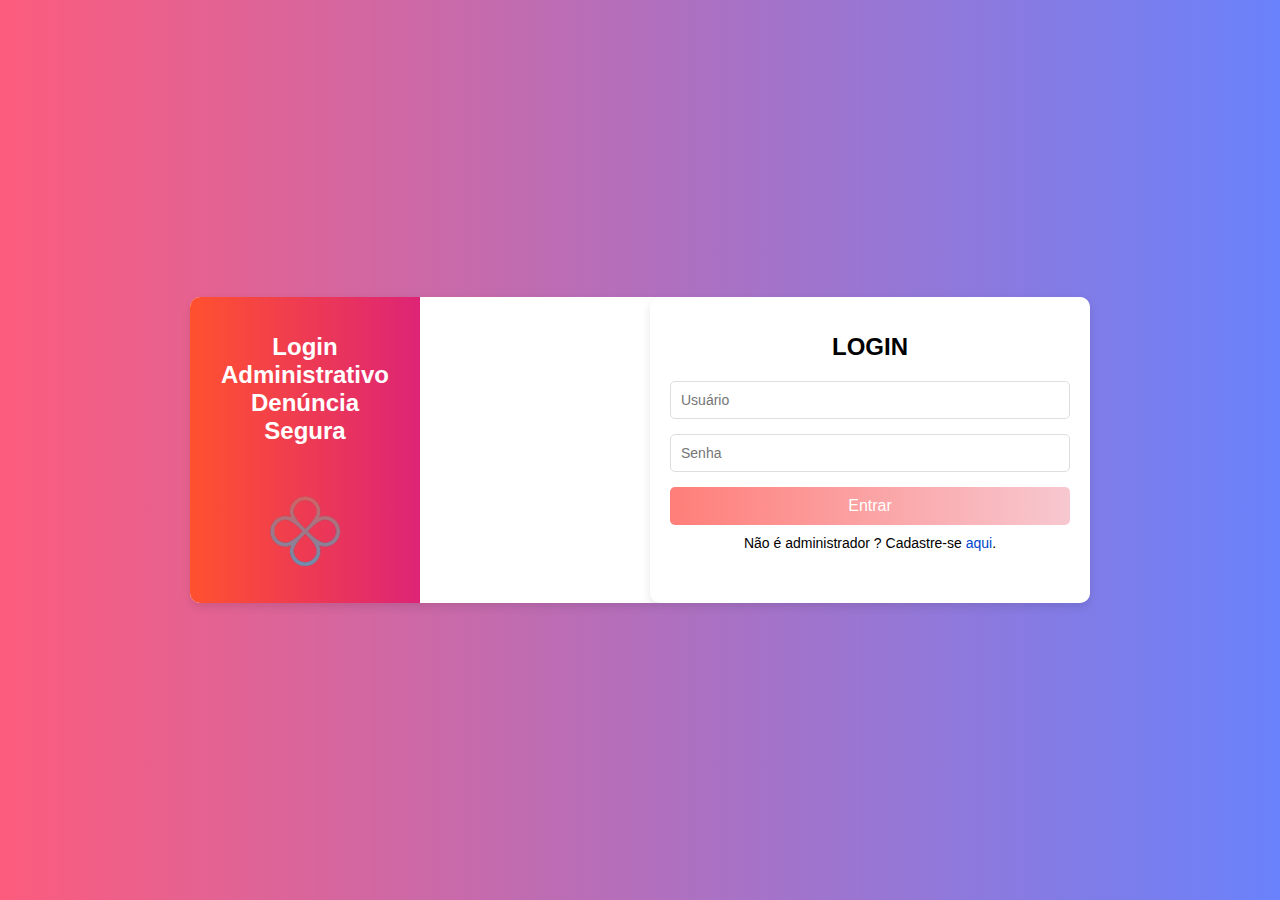
<file: denuncia/front/Perfil_adm.html>
<!DOCTYPE html>
<html lang="pt-BR">
<head>
    <meta charset="UTF-8">
    <meta name="viewport" content="width=device-width, initial-scale=1.0">
    <link rel="apple-touch-icon" sizes="180x180" href="imagens/favicon/apple-touch-icon.png">
    <link rel="icon" type="image/png" sizes="32x32" href="imagens/favicon/favicon-32x32.png">
    <link rel="icon" type="image/png" sizes="16x16" href="imagens/favicon/favicon-16x16.png">
    <link rel="manifest" href="imagens/favicon/site.webmanifest">
    <link rel="shortcut icon" href="imagens/logo.png" sizes="16x16">
    <title>Administração - Denúncia Segura</title>
    <link rel="stylesheet" href="css/style.css">
    <link rel="stylesheet" href="css/adminstyle.css">
    <link rel="stylesheet" href="css/buttonEmer.css">
    <link rel="stylesheet" href="css/Perfil-Adm.css">
     <link rel="stylesheet" href="css/artigos.css">
</head>
<body>
    <header>
        <div class="header-container">
            <div class="logo">
                <a href="index.html">
                    <img src="imagens/logo.png" alt="Logo">
                </a>
                <h1>Administração</h1>
            </div>
            <nav>
                <ul>
                    <li class="underline-hover-effect"><a href="index.html">Página Inicial</a></li>
                    <li class="underline-hover-effect"><a href="NossosArtigos.html">Artigos</a></li>
                    <li class="underline-hover-effect"><a href="Denuncias.html">Denúncias</a></li>
                    <li class="underline-hover-effect"><a href="Comunidade.html">Comunidade</a></li>
                    <li class="underline-hover-effect"><a href="login.html">Login</a></li>
                </ul>
            </nav>
        </div>
    </header>

    <main>
        <h1>Painel de Administração</h1>

        <div id="adminContent">
            <h2>Denúncias Recebidas</h2>
            <table id="denunciaTable">
                <thead>
                    <tr>
                        <th>Tipo de Abuso</th>
                        <th>Data e Hora</th>
                        <th>Descrição</th>
                        <th>Contato</th>
                    </tr>
                </thead>
                <tbody>
                    <!-- As denúncias serão carregadas aqui -->
                </tbody>
            </table>
        </div>
    
        
    </main>
    <script src="js/scriptdenuncia.js"></script>
    <script src="js/script.js"></script>
    <script src="js/funcEmerButton.js"></script>
    <script src="js/perfil_adm.js"></script>

</body>
</html>
</file>
<file: denuncia/front/css/index.css>
/* Responsividade para tablets e celulares */
@media (max-width: 1024px) {
    .header-container,
    .hero,
    .education,
    .recursos,
    .footer-container {
      flex-direction: column;
      align-items: center;
      text-align: center;
    }
  
    nav ul {
      flex-direction: column;
      gap: 10px;
      align-items: center;
    }
  
    .service-cards {
      flex-direction: column;
      align-items: center;
    }
  
    .education-image img,
    .recursos-image img {
      max-width: 100%;
      height: auto;
    }
  
    .hero-image img.big {
      width: 100%;
      max-width: 300px;
      height: auto;
    }
  
    .logo {
      flex-direction: column;
      align-items: center;
      gap: 5px;
    }
  
    .footer-left,
    .footer-right {
      width: 100%;
    }
  
    .footer-logo {
      margin-bottom: 10px;
    }
  }
  
  @media (max-width: 480px) {
    .hero-text h2,
    .services h2,
    .education-text h2,
    .recursos-text h2 {
      font-size: 1.4rem;
    }
  
    .hero-text p,
    .education-text p,
    .recursos-text p {
      font-size: 1rem;
      padding: 0 10px;
    }
  
    .logo h1 {
      font-size: 1.2rem;
    }
  
    #emergencyButton {
      width: 30px;
      height: 30px;
    }
  
    .button {
      padding: 8px 16px;
      font-size: 0.9rem;
    }
  } 
  /* Em telas maiores, mantém o layout lado a lado com espaçamento */
  @media (min-width: 769px) {
    .service-cards {
      display: flex;
      justify-content: center;
      gap: 30px;
      flex-wrap: wrap;
    }
}
/* Seção geral */
.services {
    display: flex;
    flex-direction: column;
    align-items: center;
    text-align: center;
    padding: 40px 20px;
  }
  
  /* Container dos cards */
  .service-cards {
    display: flex;
    flex-wrap: wrap;
    justify-content: center; /* Centraliza horizontalmente */
    gap: 32px;
    max-width: 1200px;
    width: 100%;
    margin: 0 auto; /* Garante centralização */
    box-sizing: border-box;
  }
  
  /* Cada card */
  .service-card {
    background-color: #fff;
    border-radius: 12px;
    box-shadow: 0 4px 12px rgba(0,0,0,0.08);
    padding: 24px;
    text-align: center;
    width: 100%;
    max-width: 320px;
    flex: 1 1 280px;
    box-sizing: border-box;
  }
</file>
<file: denuncia/front/css/buttonEmer.css>
#emergencyButton {
    position: fixed;
    bottom: 20px;
    right: 20px;
    width: 100px;
    height: 65px;
    border: none;
    border-radius: 5px;
    font-size: 16px;
    z-index: 1000;
    background: transparent;
    background-image: url('https://luiggime1o.github.io/site-denuncia-mulheres/imagens/switch.png');
    background-size: contain;
    background-repeat: no-repeat;
    background-position: center;
    display: flex;
    align-items: center;
    justify-content: center;
    text-align: center;
}
#emergencyButton::after {
    display: block;
    text-align: center;
    margin-top: 5px;
}

#emergencyButton:hover {
    background-color: rgb(34, 34, 34);
    opacity: 0.8;
}


#emergencyButton:active {
    box-shadow: 0 1px 1px 1px #000000;
    bottom: 25px; 
}

.background-button:has(#emergencyButton:active) + .emergency {
    display: block;
    transform: rotate(0deg) scaleY(1);
    animation: anims 0.25s cubic-bezier(0.075, 0.82, 0.165, 1);
}

@keyframes anims {
    0% {
        transform: rotate(-30deg) scaleY(0.25);
    }
    100% {
        transform: rotate(0deg) scaleY(1);
    }
}
</file>
<file: denuncia/front/css/artigos.css>
body {
    background: linear-gradient(90deg, #B19BDC, #D9D6F0, #F8F7FA);
    box-shadow: 0 2px 4px rgba(0, 0, 0, 0.1);
    margin: 0;
    font-family: sans-serif;
}
header {
    background-color: #B19BDC;
    color: white;
    padding: 15px 20px;
    box-shadow: 0 2px 6px rgba(0,0,0,0.2);
    position: sticky;
    top: 0;
    width: 100%;
    z-index: 1000;
    transition: top 0.3s ease-in-out;
}


.artigos {
    display: flex; 
    flex-wrap: wrap;
    justify-content: center;
    gap: 20px; 
    padding: 20px;
}

.artigo {
    flex: 1 1 20%;
    max-width: 20%;
    padding: 15px;
    border: 1px solid #ddd;
    border-radius: 10px;
    box-shadow: 0 2px 5px rgba(0, 0, 0, 0.1);
    text-align: center;
    background-color: #fff;
    transition: transform 0.3s ease;
}

.artigo:hover {
    transform: translateY(-5px);
}

.artigo img {
    max-width: 90%;
    height: auto;
    border-radius: 8px;
}

a {
    color: black;
    text-decoration: none;
}

/* RESPONSIVIDADE */
@media (max-width: 1024px) {
    .artigo {
        flex: 1 1 30%;
        max-width: 30%;
    }
}

@media (max-width: 768px) {
    .artigo {
        flex: 1 1 45%;
        max-width: 45%;
    }
}

@media (max-width: 480px) {
    .artigo {
        flex: 1 1 100%;
        max-width: 100%;
    }
}
</file>
<file: denuncia/front/css/styleloginadm.css>
/* Estilo principal para a página de login */
body {
    margin: 0;
    padding: 0;
    font-family: Arial, sans-serif;
    background-color: #f3f3f3;
    display: flex;
    justify-content: center;
    align-items: center;
    height: 100vh;
    background: linear-gradient(90deg, #FC5C7D, #6A82FB);

}

/* Permite o conteúdo rolar se for maior que a altura da tela */
@media (max-height: 600px) {
    body {
        height: auto;
        padding: 40px 0;
    }
}

.main-login {
    display: flex;
    width: 80%;
    max-width: 900px;
    background-color: #fff;
    border-radius: 10px;
    box-shadow: 0 4px 10px rgba(0, 0, 0, 0.1);
    overflow: hidden;
}

/* Ajustes para telas pequenas (até 768px) */
@media (max-width: 768px) {
    .main-login {
        flex-direction: column;
        width: 90%;
        height: auto;
    }

    .left-login,
    .righ-login {
        width: 100%;
        padding: 30px 20px;
    }

    .left-login h1 {
        font-size: 20px;
    }

    .left-loginimg {
        width: 100px;
    }

    .card-login {
        max-width: 100%;
        padding: 15px;
    }

    .card-login h1 {
        font-size: 20px;
    }
}

.left-login {
    flex: 1;
    background: linear-gradient(90deg, #FF512F, #DD2476);
    color: white;
    display: flex;
    flex-direction: column;
    justify-content: center;
    align-items: center;
    padding: 20px;
    text-align: center;
}

.left-login h1 {
    font-size: 24px;
    margin-bottom: 20px;
}

.left-loginimg {
    width: 150px;
    height: auto;
    margin-top: 20px;
}

.righ-login {
    flex: 1;
    display: flex;
    justify-content: center;
    align-items: center;
    padding: 20px;
}

.card-login {
    width: 100%;
    max-width: 400px;
    padding: 20px;
    background-color: #fff;
    border-radius: 10px;
    box-shadow: 0 4px 10px rgba(0, 0, 0, 0.1);
}

.card-login h1 {
    font-size: 24px;
    margin-bottom: 20px;
    text-align: center;
}

.textfield {
    margin-bottom: 15px;
}

.textfield label {
    display: block;
    font-size: 14px;
    margin-bottom: 5px;
}

.textfield input {
    width: 100%;
    padding: 10px;
    font-size: 14px;
    border: 1px solid #ddd;
    border-radius: 5px;
    box-sizing: border-box;
}

.btn-login {
    width: 100%;
    padding: 10px;
    font-size: 16px;
    color: white;
    background: linear-gradient(90deg, #FF7E79, #F7C8D0);

    border: none;
    border-radius: 5px;
    cursor: pointer;
    transition: background-color 0.3s;
}

.btn-login:hover {
    background-color: #003399;
}

.card-login p {
    font-size: 14px;
    text-align: center;
    margin-top: 10px;
}

.card-login a {
    color: #0044cc;
    text-decoration: none;
}

.card-login a:hover {
    text-decoration: underline;
}
</file>
<file: denuncia/front/css/cadastro2.css>
/* Estilo principal para a página de login */
body {
    margin: 0;
    padding: 0;
    font-family: Arial, sans-serif;
    background-color: #f3f3f3;
    display: flex;
    justify-content: center;
    align-items: center;
    height: 100vh;
     background: linear-gradient(90deg, #FC5C7D, #6A82FB);
}

.main-login {
    display: flex;
    width: 80%;
    max-width: 900px;
    background-color: #fff;
    border-radius: 10px;
    box-shadow: 0 4px 10px rgba(0, 0, 0, 0.1);
    overflow: hidden;
}

.left-login {
    flex: 1;
    background: linear-gradient(90deg, #FF512F, #DD2476);
    color: white;
    display: flex;
    flex-direction: column;
    justify-content: center;
    align-items: center;
    padding: 20px;
}

.left-login h1 {
    font-size: 24px;
    margin-bottom: 20px;
    text-align: center;
}

.left-loginimg {
    width: 150px;
    height: auto;
    margin-top: 20px;
}

.righ-login {
    flex: 1;
    display: flex;
    justify-content: center;
    align-items: center;
    padding: 20px;
}

.card-login {
    width: 100%;
    max-width: 400px;
    padding: 20px;
    background-color: #fff;
    border-radius: 10px;
    box-shadow: 0 4px 10px rgba(0, 0, 0, 0.1);
}

.card-login h1 {
    font-size: 24px;
    margin-bottom: 20px;
    text-align: center;
}

.textfield {
    margin-bottom: 15px;
}

.textfield label {
    display: block;
    font-size: 14px;
    margin-bottom: 5px;
}

.textfield input {
    width: 100%;
    padding: 10px;
    font-size: 14px;
    border: 1px solid #ddd;
    border-radius: 5px;
    box-sizing: border-box;
    margin-bottom: 15px;
}

.btn-login {
    width: 100%;
    padding: 10px;
    font-size: 16px;
    color: white;
    background: linear-gradient(90deg, #FF7E79, #F7C8D0);
    border: none;
    border-radius: 5px;
    cursor: pointer;
    transition: background-color 0.3s;
}

.btn-login:hover {
    background-color: #003399;
}

.card-login p {
    font-size: 14px;
    text-align: center;
    margin-top: 10px;
}

.card-login a {
    color: #0044cc;
    text-decoration: none;
}

.card-login a:hover {
    text-decoration: underline;
}

.toggle-password {
    background: none;
    border: none;
    cursor: pointer;
    font-size: 16px;
    position: absolute;
    right: 10px;
    top: 50%;
    transform: translateY(-50%);
    color: #0044cc;
}

.toggle-password:hover {
    color: #003399;
}

.textfield {
    position: relative;
}

/* Responsividade para telas menores */
@media (max-width: 768px) {
  .main-login {
    flex-direction: column;
    align-items: center;
    padding: 20px;
  }

  .left-login, .right-login {
    width: 100%;
    text-align: center;
  }

  .left-login img {
    width: 50%;
  }

  .card-login {
    width: 90%;
  }

  .textfield input {
    width: 100%;
  }
}
</file>
<file: denuncia/front/css/stylecomunidade.css>
body.pagina-atual {
    margin: 0;
    font-family: Arial, sans-serif;
    display: flex;
    flex-direction: column;
    align-items: center;
    background: linear-gradient(90deg, #7A68C1, #9B8FDA 60%, #D6D1EA 100%);
    box-shadow: 0 2px 4px rgba(0, 0, 0, 0.1);
}

header {
    width: 100%;
    background-color: #f8f8f8;
    padding: 20px 0;
    text-align: center;
    box-shadow: 0 2px 4px rgba(0, 0, 0, 0.1);
}

.header-container {
    display: flex;
    flex-direction: column;
    align-items: center;
    max-width: 1200px;
    margin: 0 auto;
}

.logo {
    display: flex;
    align-items: center;
    margin-bottom: 20px;
}

.logo img {
    height: 50px;
    margin-right: 10px;
}

nav {
    width: 100%;
    text-align: center;
}

.nav-list {
    list-style: none;
    margin: 0;
    padding: 0;
    display: flex;
    justify-content: center;
}

.nav-list li {
    margin-left: 20px;
}

nav a {
    text-decoration: none;
    color: #333;
}

.underline-hover-effect a:hover {
    text-decoration: underline;
}

main {
    display: flex;
    flex-direction: column;
    align-items: center;
    width: 100%;
    padding: 40px 0;
}

.feedback-section {
    width: 100%;
    max-width: 1200px;
    margin: 40px auto; 
    padding: 20px;
    box-sizing: border-box; 
}

.feedback-container, .feedback-form-container {
    width: 100%;
    max-width: 700px;
    margin: 20px auto; 
    padding: 20px;
    border: 1px solid #ddd;
    border-radius: 10px;
    box-shadow: 0 2px 4px rgba(0, 0, 0, 0.1);
    background-color: #F8F7F5;
    box-sizing: border-box; 
}

.feedback-container {
    margin-bottom: 40px;
}

.feedback-container p {
    font-size: 1.2em;
    font-style: italic;
    color: black;
}

.feedback-form-container h2 {
    margin: 0 0 20px;
    font-size: 1.5em;
    color: black;
}

.feedback-form-container form {
    display: flex;
    flex-direction: column;
    align-items: center;
}

.feedback-form-container textarea {
    width: 100%;
    height: 100px;
    margin-bottom: 15px; 
    padding: 10px;
    font-size: 1em;
    border: 1px solid #ccc;
    border-radius: 5px;
    resize: vertical;
}

.feedback-form-container button {
    padding: 10px;
    font-size: 1em;
    color: #fff;
    background-color: #333;
    border: none;
    border-radius: 5px;
    cursor: pointer;
    transition: background-color 0.3s ease;
}

.feedback-form-container button:hover {
    background-color: black;
}


.services{
    width: 90%;
    max-width: 1200px;
    margin: 40px 0;
}

.service-cards {
    display: flex;
    flex-wrap: wrap;
    justify-content: space-around;
}

.service-card{
    width: 50%;
    margin: 10px;
    padding: 15px;
    border: 1px solid #ddd;
    border-radius: 10px;
    box-shadow: 0 2px 5px rgba(0, 0, 0, 0.1);
    text-align: center;
}

.service-card img {
    max-width: 100%;
    height: auto;
}

@media (max-width: 768px) {
    .header-container {
        flex-direction: column;
    }

    .nav-list {
        flex-direction: column;
    }

    .nav-list li {
        margin-left: 0;
        margin-bottom: 10px;
    }

    .service-card {
        width: 100%;
        max-width: 100%;
    }
}
.map-div {
    border-radius: 10px; 
    border: 3px solid #e7e0e0;
    padding: 5px;
    box-shadow: 0 4px 8px rgba(0, 0, 0, 0.1), 0 6px 20px rgba(129, 127, 127, 0.1);
    background-color: gray;
  }
  .map-div:hover {
    transform: scale(1.01);
    box-shadow: 0 6px 12px rgba(0, 0, 0, 0.2), 0 10px 30px rgba(94, 85, 85, 0.2); 
  }
  .footer2 {
    background: linear-gradient(90deg, #B19BDC, #C6C3E8 70%, #E6E6F0 100%);
    box-shadow: 0 2px 4px rgba(0, 0, 0, 0.1);
    color: #ffffff;
    padding: 1.2em;
    width: 100%;
}

.footer-container2 {
    display: flex;
    justify-content: space-between;
    align-items: flex-start;
    max-width: 1200px;
    margin: 0 auto;
    flex-wrap: wrap;
}

.footer-left2, .footer-right2 {
    flex: 1;
    margin: 1em;
}

.footer-left2 {
    display: flex;
    flex-direction: column;
}

.footer-left2 h2, .footer-right2 h3 {
    margin: 0 0 1em 0;
}

.footer-left2 p, .footer-right2 ul {
    margin: 0.5em 0;
}

@media (max-width: 568px) {
    .footer-container2 {
        flex-direction: column;
        align-items: center;
    }

    .footer-left2, .footer-right2 {
        margin: 1em 0;
        text-align: center;
    }
}
</file>
<file: denuncia/front/css/styledenuncia.css>
body {
    margin: 0;
    font-family: Arial, sans-serif;
    display: flex;
    flex-direction: column;
    align-items: center;
}

header {
    width: 100%;
    background-color: #f8f8f8;
    padding: 20px 0;
    text-align: center;
    box-shadow: 0 2px 4px rgba(0, 0, 0, 0.1);
}

.header-container {
    display: flex;
    flex-direction: column;
    align-items: center;
    max-width: 1200px;
    margin: 0 auto;
    padding: 0 15px;
}

.logo {
    display: flex;
    align-items: center;
    margin-bottom: 20px;
    flex-wrap: wrap;
    text-align: center;
}

.logo img {
    height: 50px;
    margin-right: 10px;
}

nav {
    width: 100%;
    display: flex;
    justify-content: center;
}

nav ul {
    list-style: none;
    margin: 0;
    padding: 0;
    display: flex;
    flex-wrap: wrap;
    justify-content: center;
    gap: 10px;
}

nav li {
    margin: 0 10px;
}

nav a {
    text-decoration: none;
    color: #333;
    font-size: 1em;
}

#emergencyButton {
    margin-top: 15px;
    padding: 10px 20px;
    font-size: 1em;
    color: #fff;
    background-color: #d9534f;
    border: none;
    border-radius: 5px;
    cursor: pointer;
    transition: background-color 0.3s ease;
}

#emergencyButton:hover {
    background-color: #c9302c;
}

main {
    display: flex;
    justify-content: center;
    align-items: center;
    width: 100%;
    padding: 20px;
    box-sizing: border-box;
    flex-direction: column;
}

iframe {
    width: 100%;
    max-width: 640px;
    height: 1988px;
    border: none;
}

.radio-group {
    display: flex;
    gap: 20px;
    flex-wrap: wrap;
}

.radio-group label {
    display: flex;
    align-items: center;
}

form {
    width: 100%;
    max-width: 700px;
    margin: 20px auto;
    padding: 20px;
    background-color: #f9f9f9;
    border-radius: 10px;
    box-shadow: 0 4px 8px rgba(0, 0, 0, 0.1);
    box-sizing: border-box;
}

label {
    font-weight: bold;
    margin-bottom: 5px;
    display: block;
}

input, select, textarea {
    width: 100%;
    padding: 10px;
    margin-bottom: 15px;
    border: 1px solid #ccc;
    border-radius: 5px;
    box-sizing: border-box;
}

button {
    background-color: #5c6bc0;
    color: white;
    padding: 10px;
    width: 100%;
    border: none;
    border-radius: 5px;
    cursor: pointer;
    font-weight: bold;
}

button:hover {
    background-color: #3f51b5;
}

/* Responsividade */
@media (max-width: 768px) {
    .header-container {
        padding: 0 10px;
    }

    .logo {
        flex-direction: column;
        align-items: center;
        margin-bottom: 15px;
    }

    nav ul {
        flex-direction: column;
        align-items: center;
        gap: 8px;
    }

    #emergencyButton {
        width: 90%;
    }

    form {
        padding: 15px;
        width: 90%;
    }

    iframe {
        height: auto;
    }
}

@media (max-width: 480px) {
    nav li {
        margin: 5px 0;
    }

    button {
        font-size: 0.9em;
    }

    input, select, textarea {
        font-size: 0.95em;
    }
}
</file>
<file: denuncia/front/css/Perfil-user.css>
body {
    font-family: Arial, sans-serif;
    background-color: #f0f0f0;
    margin: 0;
    padding: 0;
}

.profile-container {
    width: 80%;
    max-width: 800px;
    margin: 50px auto;
    background: #fff;
    border-radius: 8px;
    box-shadow: 0 0 10px rgba(0,0,0,0.1);
    padding: 20px;
    box-sizing: border-box;
}

.profile-header {
    text-align: center;
}

.profile-header img {
    border-radius: 50%;
    width: 150px;
    height: 150px;
    object-fit: cover;
    margin-bottom: 15px;
}

.profile-header h1 {
    margin: 10px 0;
    font-size: 28px;
}

.profile-header p {
    color: #666;
    font-size: 18px;
}

.contact-info, .social-media, .denun {
    margin-top: 30px;
}

.contact-info h2, .social-media h2, .denun h2 {
    font-size: 22px;
    border-bottom: 2px solid #ddd;
    padding-bottom: 10px;
    margin-bottom: 15px;
}

.contact-info ul, .social-media ul {
    list-style: none;
    padding: 0;
}

.contact-info li, .social-media li {
    margin-bottom: 10px;
}

.contact-info strong {
    color: #333;
}

.social-media a {
    text-decoration: none;
    color: #1a73e8;
}

.social-media a:hover {
    text-decoration: underline;
}

a {
    color: #333;
}

/* Botões padrão */
button {
    background-color: #f44336;
    color: white;
    border: none;
    padding: 0.75em 1.5em;
    font-size: 1em;
    cursor: pointer;
    border-radius: 5px;
    transition: background-color 0.3s ease;
}

button:hover {
    background-color: #d32f2f;
}

/* Logoff Section */
.logoff-section {
    margin-top: 3em;
    display: flex;
    justify-content: center;
    align-items: center;
    text-align: center;
}

/* Responsividade */
@media (max-width: 768px) {
    .profile-container {
        width: 90%;
        margin: 20px auto;
        padding: 15px;
    }

    .profile-header img {
        width: 100px;
        height: 100px;
    }

    .profile-header h1 {
        font-size: 22px;
    }

    .profile-header p {
        font-size: 16px;
    }

    .contact-info h2, .social-media h2, .denun h2 {
        font-size: 20px;
    }

    button {
        font-size: 0.9em;
        padding: 0.5em 1.2em;
    }

    .logoff-section {
        flex-direction: column;
    }
}
</file>
<file: denuncia/front/css/adminstyle.css>
body {
    margin: 0;
    font-family: Arial, sans-serif;
    display: flex;
    flex-direction: column;
    align-items: center;
}

header {
    width: 100%;
    background-color: #f8f8f8;
    padding: 20px 0;
    text-align: center;
    box-shadow: 0 2px 4px rgba(0, 0, 0, 0.1);
}

.header-container {
    display: flex;
    flex-direction: column;
    align-items: center;
    max-width: 1200px;
    margin: 0 auto;
}

.logo {
    display: flex;
    align-items: center;
    margin-bottom: 20px;
}

.logo img {
    height: 50px;
    margin-right: 10px;
}

nav {
    width: 100%;
    display: flex;
    flex-direction: column;
    align-items: center;
}

nav ul {
    list-style: none;
    margin: 0;
    padding: 0;
    display: flex;
    justify-content: center;
}

nav li {
    margin: 0 15px;
}

nav a {
    text-decoration: none;
    color: #333;
    font-size: 1em;
}

main {
    display: flex;
    flex-direction: column;
    justify-content: center;
    align-items: center;
    width: 100%;
    padding: 20px;
    box-sizing: border-box;
}

main h2 {
    margin-top: 0;
}

main p {
    font-size: 1.2em;
    color: #666;
}
.denuncias {
    padding: 4em 2em;
    text-align: center;
}

.denuncias h2 {
    font-size: 2em;
    margin-bottom: 1em;
}

.denuncias p {
    font-size: 1.2em;
    color: #665;
    margin-bottom: 2em;
}

.service-cards {
    display: flex;
    flex-wrap: wrap; 
    justify-content: center; 
    gap: 2em; 
}

.service-card {
    background-color: #fff;
    padding: 2em;
    box-shadow: 0 2px 4px rgba(0, 0, 0, 0.1);
    border-radius: 8px;
    height: 300px;
    width: 300px;
    text-align: center;
}

.service-card img {
    width: 60px;
    height: 60px;
    margin-bottom: 1em;
}

.service-card h3 {
    font-size: 1.5em;
    color: #333;
    margin-bottom: 0.5em;
}

.service-card p {
    font-size: 1em;
    color: #665;
}
.user-profiles {
    padding: 4em 2em;
    text-align: center;
}

.user-profiles h2 {
    font-size: 2em;
    margin-bottom: 1em;
}

.user-profiles p {
    font-size: 1.2em;
    color: #665;
    margin-bottom: 2em;
}

.profile-cards {
    display: flex;
    flex-wrap: wrap;
    justify-content: center;
    gap: 2em;
}

.profile-card {
    background-color: #fff;
    padding: 2em;
    box-shadow: 0 4px 8px rgba(0, 0, 0, 0.1);
    border-radius: 8px;
    height: 360px;
    width: 360px;
    text-align: center;
}

.profile-card img {
    width: 100px;
    height: 100px;
    margin-bottom: 1em;
}

.profile-card h3 {
    font-size: 1.5em;
    color: #333;
    margin-bottom: 0.5em;
}

.profile-card p {
    font-size: 1em;
    color: #665;
}

.actions {
    margin-top: 1em;
    display: flex;
    justify-content: center;
    gap: 1em;
}


.action-button {
    background-color: #007bff;
    color: #fff;
    border: none;
    border-radius: 5px;
    padding: 10px 20px;
    font-size: 1em;
    cursor: pointer;
    margin: 0 5px;
    transition: background-color 0.3s ease;
}

.action-button:hover {
    background-color: #0056b3;
}
</file>
<file: denuncia/front/css/Perfil-Adm.css>
@import url('https://fonts.googleapis.com/css2?family=Noto+Sans:wght@400;700&display=swap');

body {
    margin: 0;
    padding: 0;
    box-sizing: border-box;
    font-family: 'Noto Sans', sans-serif;
    background-color: #f4f7fb;
    color: #333;
    display: flex;
    justify-content: center;
    align-items: flex-start;
    min-height: 100vh;
    padding: 20px;
}

#adminContent {
    width: 100%;
    max-width: 1200px;
    margin-top: 30px;
    background-color: #fff;
    border-radius: 8px;
    box-shadow: 0 4px 10px rgba(0, 0, 0, 0.1);
    padding: 30px;
    overflow-x: auto; /* Permite scroll horizontal se necessário */
}

#adminContent h2 {
    font-size: 2rem;
    font-weight: bold;
    margin-bottom: 20px;
}

table {
    width: 100%;
    border-collapse: collapse;
    margin-top: 20px;
    min-width: 600px; /* Garante que a tabela não "quebre" em telas muito pequenas */
}

table th, table td {
    padding: 12px;
    text-align: left;
    border-bottom: 1px solid #e0e0e0;
}

table th {
    background-color: #1e2a38;
    color: #fff;
    font-size: 1.1rem;
}

table td {
    background-color: #fafafa;
}

table tr:hover {
    background-color: #f1f1f1;
}

table tr:last-child td {
    border-bottom: none;
}

button {
    background-color: #28a745;
    color: #fff;
    font-size: 1rem;
    padding: 10px 20px;
    border: none;
    border-radius: 5px;
    cursor: pointer;
    transition: background-color 0.3s ease;
    margin-top: 10px;
}

button:hover {
    background-color: #218838;
}

button:focus {
    outline: none;
}

/* Responsividade: tablets */
@media only screen and (max-width: 768px) {
    body {
        padding: 10px;
        align-items: flex-start;
    }

    #adminContent {
        padding: 20px;
    }

    table th, table td {
        font-size: 0.9rem;
        padding: 8px;
    }

    table {
        font-size: 0.9rem;
    }
}

/* Responsividade: celulares */
@media only screen and (max-width: 480px) {
    #adminContent {
        padding: 15px;
    }

    table th, table td {
        font-size: 0.85rem;
    }

    button {
        width: 100%;
        font-size: 1rem;
        padding: 12px;
    }

    #adminContent h2 {
        font-size: 1.5rem;
        text-align: center;
    }
}
</file>
<file: denuncia/front/css/style.css>
/* Reset e base */
*,
*::before,
*::after {
  margin: 0;
  padding: 0;
  box-sizing: border-box;
}

html, body {
  width: 100%;
  height: 100%;
  font-family: 'Poppins', sans-serif;
  overflow-x: hidden;
  background: #f9f9f9;
  color: #333;
  line-height: 1.6;
}

/* Links */
a {
  color: inherit;
  text-decoration: none;
}

a:hover {
  text-decoration: underline;
}

/* Header */
header {
  background-color: #7A68C1; /* Exemplo gradiente com cor base */
  padding: 1rem 2rem;
  box-shadow: 0 2px 8px rgba(0,0,0,0.1);
  color: white;
}

.header-container {
  max-width: 1200px;
  margin: 0 auto;
  display: flex;
  align-items: center;
  justify-content: space-between;
  flex-wrap: wrap;
  gap: 1rem;
}

.logo {
  display: flex;
  align-items: center;
  gap: 0.75rem;
}

.logo img {
  height: 50px;
  width: auto;
}

.logo h1 {
  font-size: 1.5rem;
  font-weight: 600;
}

nav ul {
  list-style: none;
  display: flex;
  gap: 1.5rem;
  flex-wrap: wrap;
  align-items: center;
}

nav ul li a {
  color: white;
  font-weight: 500;
  padding: 0.25rem 0;
  position: relative;
}

nav ul li.underline-hover-effect a::after {
  content: '';
  position: absolute;
  width: 0;
  height: 2px;
  bottom: -4px;
  left: 0;
  background-color: white;
  transition: width 0.3s ease;
}

nav ul li.underline-hover-effect a:hover::after {
  width: 100%;
}

/* Emergency button */
#emergencyButtonContainer {
  margin-left: 1rem;
}

#emergencyButton {
  background-color: #e63946;
  border: none;
  border-radius: 50%;
  width: 45px;
  height: 45px;
  cursor: pointer;
  box-shadow: 0 2px 8px rgba(0,0,0,0.2);
  transition: background-color 0.3s ease;
}

#emergencyButton:hover {
  background-color: #d62828;
}

/* Main container max width */
main {
  max-width: 1200px;
  margin: 2rem auto;
  padding: 0 1rem;
}

/* Hero Section */
.hero {
  display: flex;
  gap: 2rem;
  align-items: center;
  justify-content: space-between;
  margin-bottom: 3rem;
}

.hero-text {
  flex: 1;
}

.hero-text h2 {
  font-size: 2.5rem;
  color: #4a3f9f;
  margin-bottom: 1rem;
  font-weight: 700;
}

.hero-text p {
  font-size: 1.125rem;
  color: #555;
}

.hero-image {
  flex: 1;
  max-width: 100%;
}

.hero-image img {
  width: 100%;
  height: auto;
  display: block;
  border-radius: 12px;
  box-shadow: 0 4px 15px rgba(122, 104, 193, 0.4);
}

/* Serviços */
.services {
  text-align: center;
  margin-bottom: 3rem;
}

.services h2 {
  font-size: 2rem;
  margin-bottom: 0.75rem;
  color: #4a3f9f;
  font-weight: 700;
}

.services p {
  font-size: 1.1rem;
  margin-bottom: 2rem;
  color: #555;
  max-width: 700px;
  margin-left: auto;
  margin-right: auto;
}

.service-cards {
  display: flex;
  gap: 1.5rem;
  justify-content: center;
  flex-wrap: wrap;
}

.service-card {
  background-color: white;
  box-shadow: 0 2px 10px rgba(0,0,0,0.1);
  padding: 1.5rem;
  border-radius: 10px;
  flex: 1 1 30%;
  min-width: 280px;
  display: flex;
  flex-direction: column;
  align-items: center;
  text-align: center;
  transition: transform 0.3s ease;
}

.service-card:hover {
  transform: translateY(-8px);
}

.service-card img {
  margin-bottom: 1rem;
  width: 60px;
  height: auto;
}

.service-card h3 {
  font-weight: 600;
  margin-bottom: 0.5rem;
  color: #3f3189;
}

.service-card p {
  color: #555;
  font-size: 1rem;
}

/* Educação */
.education {
  display: flex;
  gap: 2rem;
  align-items: center;
  justify-content: space-between;
  margin-bottom: 3rem;
  background-color: #fff;
  padding: 2rem;
  border-radius: 12px;
  box-shadow: 0 3px 20px rgba(122, 104, 193, 0.1);
}

.education-image img {
  max-width: 100%;
  height: auto;
  border-radius: 12px;
  box-shadow: 0 4px 10px rgba(122, 104, 193, 0.3);
}

.education-text {
  flex: 1;
  font-size: 1.1rem;
  color: #444;
}

.education-text h2 {
  font-size: 2rem;
  margin-bottom: 1rem;
  color: #4a3f9f;
  font-weight: 700;
}

.education-text p {
  margin-bottom: 1rem;
  line-height: 1.5;
}

#btnLeiaMais {
  cursor: pointer;
  background-color: #7a68c1;
  color: white;
  padding: 0.6rem 1.5rem;
  border: none;
  border-radius: 30px;
  font-weight: 600;
  transition: background-color 0.3s ease;
}

#btnLeiaMais:hover {
  background-color: #5d4ea1;
}

/* Recursos */
.recursos {
  display: flex;
  gap: 2rem;
  align-items: center;
  justify-content: space-between;
  margin-bottom: 4rem;
  background-color: #f0f0f7;
  padding: 2rem;
  border-radius: 12px;
}

.recursos-text {
  flex: 1;
}

.recursos-text h2 {
  font-size: 2rem;
  color: #4a3f9f;
  margin-bottom: 1rem;
  font-weight: 700;
}

.recursos-text p {
  font-size: 1.1rem;
  color: #555;
  margin-bottom: 1.5rem;
}

.recursos-text .button {
  background-color: #7a68c1;
  color: white;
  padding: 0.75rem 1.8rem;
  border-radius: 40px;
  font-weight: 600;
  text-transform: uppercase;
  cursor: pointer;
  transition: background-color 0.3s ease;
  display: inline-block;
}

.recursos-text .button:hover {
  background-color: #5d4ea1;
}

.recursos-image img {
  max-width: 100%;
  height: auto;
  border-radius: 12px;
  box-shadow: 0 4px 10px rgba(122, 104, 193, 0.3);
}

/* Footer */
.footer {
  background-color: #4a3f9f;
  color: white;
  padding: 2rem 1rem;
}

.footer-container {
  max-width: 1200px;
  margin: 0 auto;
  display: flex;
  justify-content: space-between;
  gap: 2rem;
  flex-wrap: wrap;
}

.footer-left, .footer-right {
  flex: 1 1 300px;
}

.logo-container {
  display: flex;
  align-items: center;
  gap: 1rem;
  margin-bottom: 1rem;
}

.footer-logo {
  width: 50px;
  height: auto;
}

.footer-left p {
  margin-bottom: 1rem;
  font-size: 0.95rem;
  line-height: 1.4;
}

.footer-right h3 {
  margin-bottom: 1rem;
  font-weight: 700;
  font-size: 1.2rem;
}

.footer-right ul {
  list-style: none;
}

.footer-right ul li {
  margin-bottom: 0.5rem;
}

.footer-right ul li a {
  color: white;
  font-weight: 500;
  transition: color 0.3s ease;
}

.footer-right ul li a:hover {
  color: #b9b9ff;
}

/* =====================
    MEDIA QUERIES
===================== */

/* Tablet e menor */
@media (max-width: 1024px) {
  .hero {
    flex-direction: column;
  }

  .education {
    flex-direction: column;
  }

  .recursos {
    flex-direction: column;
  }
}

/* Mobile */
@media (max-width: 768px) {
  .header-container {
    justify-content: center;
  }

  nav ul {
    flex-direction: column;
    gap: 0.8rem;
    text-align: center;
  }

  .hero-text h2 {
    font-size: 2rem;
  }

  .hero-text p {
    font-size: 1rem;
  }

  .service-card {
    flex: 1 1 100%;
  }

  .footer-container {
    flex-direction: column;
    text-align: center;
  }

  .footer-left, .footer-right {
    flex: none;
    width: 100%;
  }
}

/* Pequenos dispositivos */
@media (max-width: 480px) {
  .hero-text h2 {
    font-size: 1.5rem;
  }

  .hero-text p, .services p, .education-text p, .recursos-text p {
    font-size: 0.95rem;
  }

  #emergencyButton {
    width: 40px;
    height: 40px;
  }
}
</file>
<file: denuncia/front/css/denuncias.css>
/* Reset básico para evitar margens/padding indesejados */
* {
    margin: 0;
    padding: 0;
    box-sizing: border-box;
}

body {
    min-height: 100vh;
    display: flex;
    flex-direction: column;
}

/* Estilizar o header */
header {
    position: fixed;
    top: 0;
    left: 0;
    width: 100%;
    background: #fff; /* Ajuste a cor de fundo conforme necessário */
    box-shadow: 0 2px 4px rgba(0, 0, 0, 0.1); /* Adiciona sombra para destacar */
    z-index: 1000; /* Garante que o header fique acima do conteúdo */
}

.header-container {
    display: flex;
    justify-content: space-between;
    align-items: center;
    max-width: 1200px;
    margin: 0 auto;
    padding: 10px 20px;
}

.logo {
    display: flex;
    align-items: center;
}

.logo img {
    height: 40px; /* Ajuste conforme necessário */
}

.logo h1 {
    font-size: 1.5rem;
    margin-left: 10px;
}

nav ul {
    display: flex;
    list-style: none;
}

nav ul li {
    margin-left: 20px;
}

nav ul li a {
    text-decoration: none;
    color: #333; /* Ajuste a cor conforme necessário */
}

#emergencyButtonContainer {
    margin-left: 20px;
}

/* Estilizar o main para começar abaixo do header */
main {
    margin-top: 80px; /* Ajuste conforme a altura real do header */
    padding: 20px;
    flex: 1;
}

/* Estilizar o formulário */
#denunciaForm {
    max-width: 600px;
    margin: 0 auto;
    background: #fff;
    padding: 20px;
    border-radius: 8px;
    box-shadow: 0 2px 8px rgba(0, 0, 0, 0.1);
}

#denunciaForm label {
    display: block;
    margin-bottom: 5px;
    font-weight: bold;
}

#denunciaForm input[type="text"],
#denunciaForm input[type="datetime-local"],
#denunciaForm textarea {
    width: 100%;
    padding: 8px;
    margin-bottom: 15px;
    border: 1px solid #ccc;
    border-radius: 4px;
}

.radio-group {
    display: flex;
    flex-wrap: wrap;
    gap: 10px;
    margin-bottom: 15px;
}

.radio-group label {
    display: flex;
    align-items: center;
    gap: 5px;
}

#denunciaForm button[type="submit"] {
    width: 100%;
    padding: 10px;
    background: #007bff;
    color: #fff;
    border: none;
    border-radius: 4px;
    cursor: pointer;
    font-size: 1rem;
}

#denunciaForm button[type="submit"]:hover {
    background: #0056b3;
}

/* Responsividade */
@media (max-width: 768px) {
    .header-container {
        flex-direction: column;
        text-align: center;
    }

    nav ul {
        flex-direction: column;
        margin-top: 10px;
    }

    nav ul li {
        margin: 10px 0;
    }

    #emergencyButtonContainer {
        margin: 10px 0;
    }

    main {
        margin-top: 120px; /* Ajuste para header maior em telas menores */
    }
}
</file>
